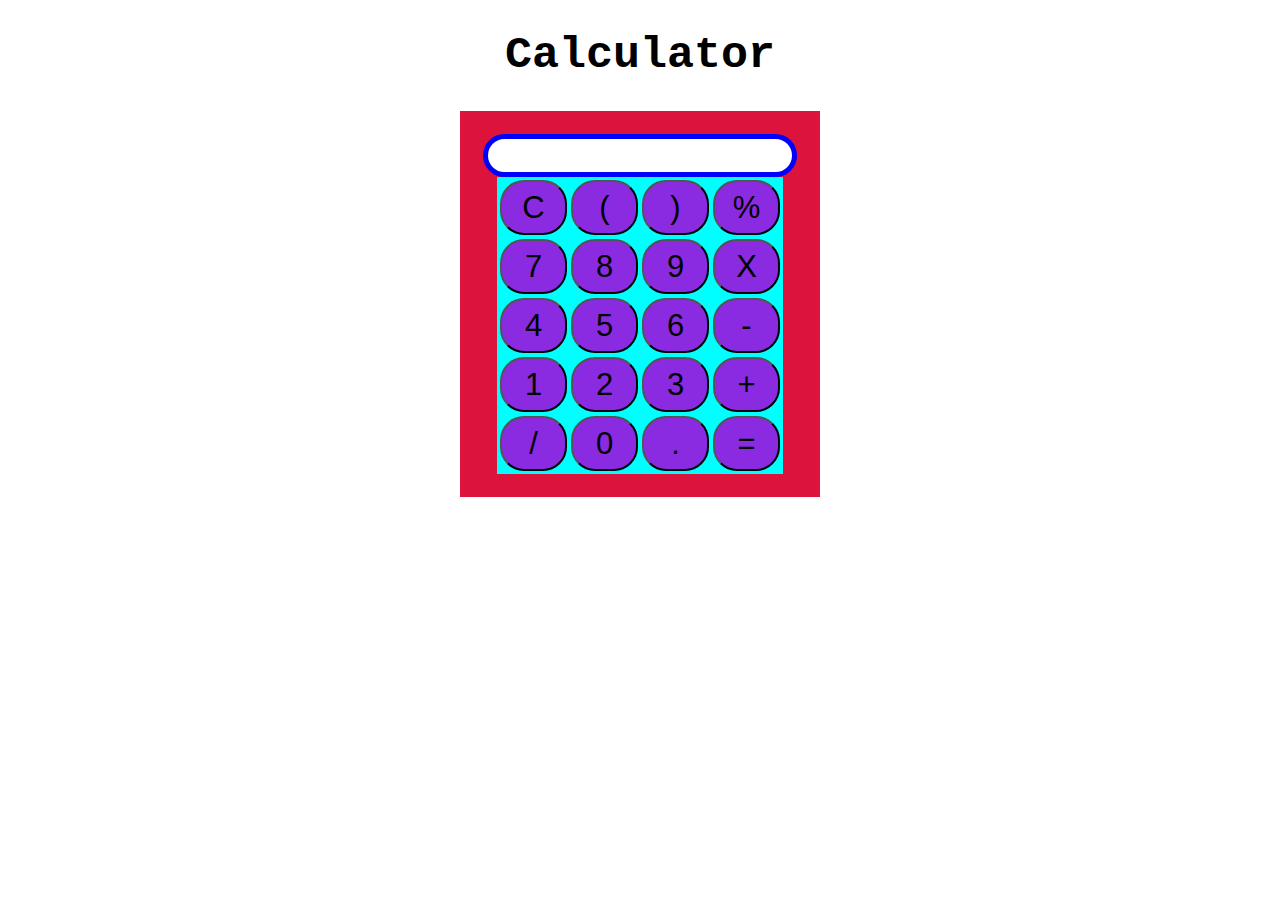
<file: devnest-web/calculator/index.html>
<!DOCTYPE html>
<html lang="en">

<head>
    <meta charset="UTF-8">
    <meta http-equiv="X-UA-Compatible" content="IE=edge">
    <meta name="viewport" content="width=device-width, initial-scale=1.0">
    <title>Calculator</title>
    <link rel="stylesheet" href="style.css">

</head>

<body>

    <div class="container">
        <h1>Calculator</h1>

        <div class="calculator">

            <input type="text" name="screen" id="screen">

            <table>
                <tr>
                    <td><button>C</button></td>
                    <td><button>(</button></td>
                    <td><button>)</button></td>
                    <td><button>%</button></td>

                </tr>

                <tr>
                    <td><button>7</button></td>
                    <td><button>8</button></td>
                    <td><button>9</button></td>
                    <td><button>X</button></td>
                </tr>

                <tr>
                    <td><button>4</button></td>
                    <td><button>5</button></td>
                    <td><button>6</button></td>
                    <td><button>-</button></td>
                </tr>

                <tr>
                    <td><button>1</button></td>
                    <td><button>2</button></td>
                    <td><button>3</button></td>
                    <td><button>+</button></td>
                </tr>

                <tr>
                    <td><button>/</button></td>
                    <td><button>0</button></td>
                    <td><button>.</button></td>
                    <td><button>=</button></td>
                </tr>

            </table>
        </div>
    </div>

</body>
<script src="jss.js"></script>

</html>
</file>
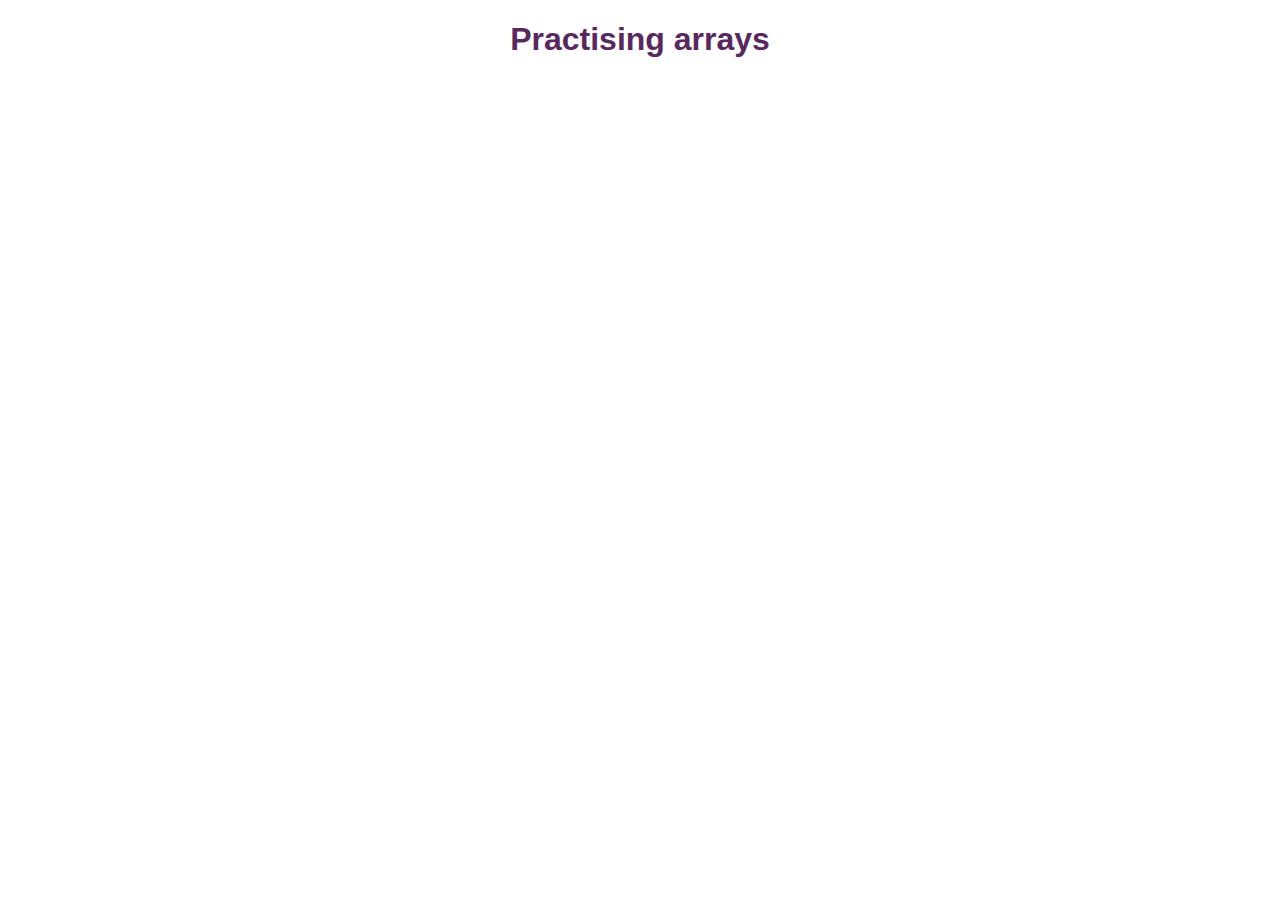
<file: devnest-web/Day 6/index.html>
<!DOCTYPE html>
<html lang="en">

<head>
    <meta charset="UTF-8">
    <meta http-equiv="X-UA-Compatible" content="IE=edge">
    <meta name="viewport" content="width=device-width, initial-scale=1.0">
    <title>Tha6 JS array practice</title>
</head>
<style>
    h1 {
        font-family: 'Franklin Gothic Medium', 'Arial Narrow', Arial, sans-serif;
        color: #57295e;
        text-align: center;
    }
</style>

<body>
    <h1>Practising arrays</h1>
</body>

<script src="javascript.js"></script>

</html>
</file>
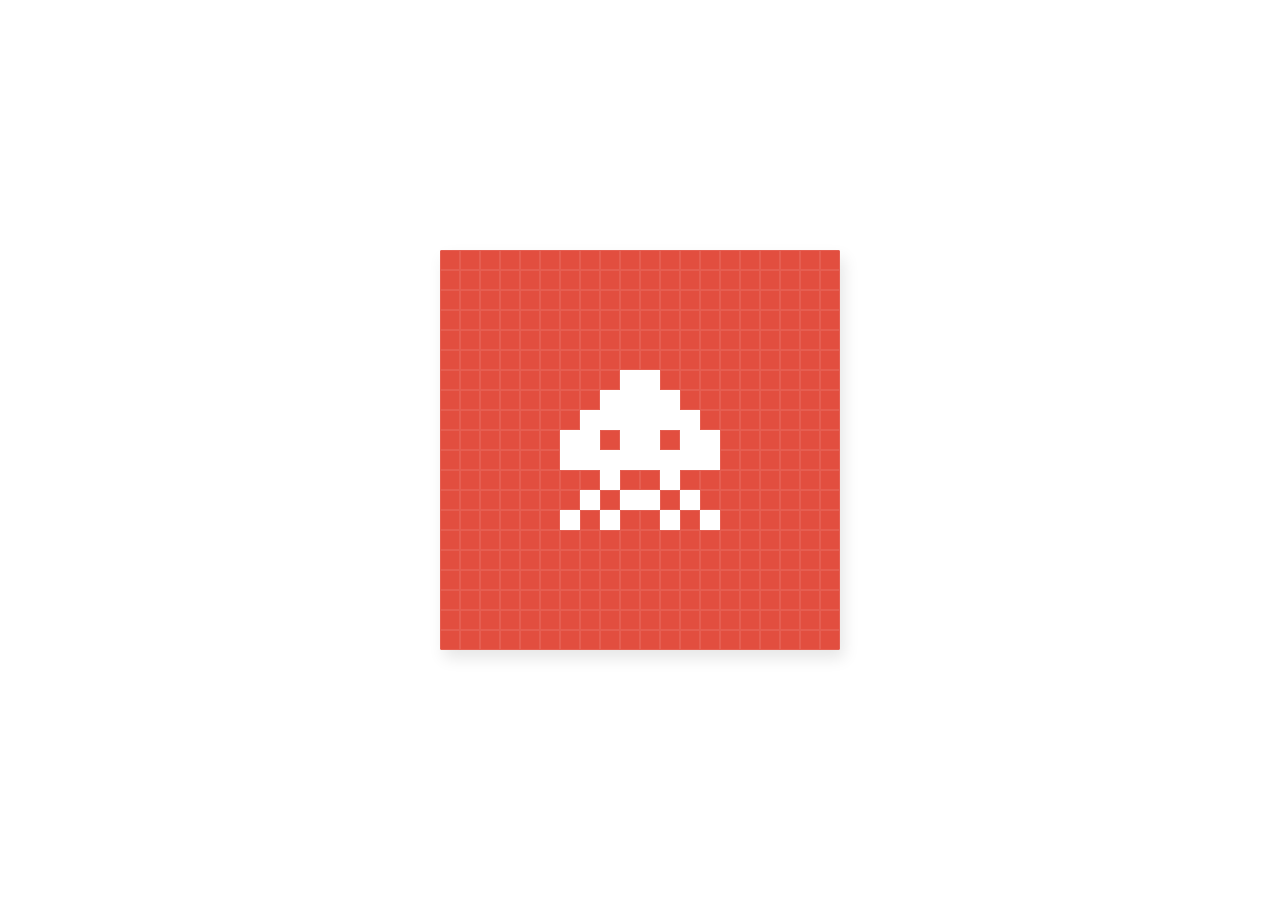
<file: devnest-web/Day 8/index.html>
<!DOCTYPE html>
<html lang="en">
<head>
  <meta charset="UTF-8">
  <meta http-equiv="X-UA-Compatible" content="IE=edge">
  <meta name="viewport" content="width=device-width, initial-scale=1.0">
  <title>THA-08</title>
  <link rel="stylesheet" href="style.css">
</head>
<body>
  <div class="frame">
    <div class="center">
      <input type="checkbox" id="px-1-1">
      <input type="checkbox" id="px-1-2">
      <input type="checkbox" id="px-1-3">
      <input type="checkbox" id="px-1-4">
      <input type="checkbox" id="px-1-5">
      <input type="checkbox" id="px-1-6">
      <input type="checkbox" id="px-1-7">
      <input type="checkbox" id="px-1-8">
      <input type="checkbox" id="px-1-9">
      <input type="checkbox" id="px-1-10">
      <input type="checkbox" id="px-1-11">
      <input type="checkbox" id="px-1-12">
      <input type="checkbox" id="px-1-13">
      <input type="checkbox" id="px-1-14">
      <input type="checkbox" id="px-1-15">
      <input type="checkbox" id="px-1-16">
      <input type="checkbox" id="px-1-17">
      <input type="checkbox" id="px-1-18">
      <input type="checkbox" id="px-1-19">
      <input type="checkbox" id="px-1-20">
      <input type="checkbox" id="px-2-1">
      <input type="checkbox" id="px-2-2">
      <input type="checkbox" id="px-2-3">
      <input type="checkbox" id="px-2-4">
      <input type="checkbox" id="px-2-5">
      <input type="checkbox" id="px-2-6">
      <input type="checkbox" id="px-2-7">
      <input type="checkbox" id="px-2-8">
      <input type="checkbox" id="px-2-9">
      <input type="checkbox" id="px-2-10">
      <input type="checkbox" id="px-2-11">
      <input type="checkbox" id="px-2-12">
      <input type="checkbox" id="px-2-13">
      <input type="checkbox" id="px-2-14">
      <input type="checkbox" id="px-2-15">
      <input type="checkbox" id="px-2-16">
      <input type="checkbox" id="px-2-17">
      <input type="checkbox" id="px-2-18">
      <input type="checkbox" id="px-2-19">
      <input type="checkbox" id="px-2-20">
      <input type="checkbox" id="px-3-1">
      <input type="checkbox" id="px-3-2">
      <input type="checkbox" id="px-3-3">
      <input type="checkbox" id="px-3-4">
      <input type="checkbox" id="px-3-5">
      <input type="checkbox" id="px-3-6">
      <input type="checkbox" id="px-3-7">
      <input type="checkbox" id="px-3-8">
      <input type="checkbox" id="px-3-9">
      <input type="checkbox" id="px-3-10">
      <input type="checkbox" id="px-3-11">
      <input type="checkbox" id="px-3-12">
      <input type="checkbox" id="px-3-13">
      <input type="checkbox" id="px-3-14">
      <input type="checkbox" id="px-3-15">
      <input type="checkbox" id="px-3-16">
      <input type="checkbox" id="px-3-17">
      <input type="checkbox" id="px-3-18">
      <input type="checkbox" id="px-3-19">
      <input type="checkbox" id="px-3-20">
      <input type="checkbox" id="px-4-1">
      <input type="checkbox" id="px-4-2">
      <input type="checkbox" id="px-4-3">
      <input type="checkbox" id="px-4-4">
      <input type="checkbox" id="px-4-5">
      <input type="checkbox" id="px-4-6">
      <input type="checkbox" id="px-4-7">
      <input type="checkbox" id="px-4-8">
      <input type="checkbox" id="px-4-9">
      <input type="checkbox" id="px-4-10">
      <input type="checkbox" id="px-4-11">
      <input type="checkbox" id="px-4-12">
      <input type="checkbox" id="px-4-13">
      <input type="checkbox" id="px-4-14">
      <input type="checkbox" id="px-4-15">
      <input type="checkbox" id="px-4-16">
      <input type="checkbox" id="px-4-17">
      <input type="checkbox" id="px-4-18">
      <input type="checkbox" id="px-4-19">
      <input type="checkbox" id="px-4-20"> 
      <input type="checkbox" id="px-5-1"> 
      <input type="checkbox" id="px-5-2">
      <input type="checkbox" id="px-5-3">
      <input type="checkbox" id="px-5-4">
      <input type="checkbox" id="px-5-5">
      <input type="checkbox" id="px-5-6">
      <input type="checkbox" id="px-5-7">
      <input type="checkbox" id="px-5-8">
      <input type="checkbox" id="px-5-9">
      <input type="checkbox" id="px-5-10">
      <input type="checkbox" id="px-5-11">
      <input type="checkbox" id="px-5-12">
      <input type="checkbox" id="px-5-13">
      <input type="checkbox" id="px-5-14">
      <input type="checkbox" id="px-5-15">
      <input type="checkbox" id="px-5-16">
      <input type="checkbox" id="px-5-17">
      <input type="checkbox" id="px-5-18">
      <input type="checkbox" id="px-5-19">
      <input type="checkbox" id="px-5-20">
      <input type="checkbox" id="px-6-1">
      <input type="checkbox" id="px-6-2">
      <input type="checkbox" id="px-6-3">
      <input type="checkbox" id="px-6-4">
      <input type="checkbox" id="px-6-5">
      <input type="checkbox" id="px-6-6">
      <input type="checkbox" id="px-6-7">
      <input type="checkbox" id="px-6-8">
      <input type="checkbox" id="px-6-9">
      <input type="checkbox" id="px-6-10">
      <input type="checkbox" id="px-6-11">
      <input type="checkbox" id="px-6-12">
      <input type="checkbox" id="px-6-13">
      <input type="checkbox" id="px-6-14">
      <input type="checkbox" id="px-6-15">
      <input type="checkbox" id="px-6-16">
      <input type="checkbox" id="px-6-17">
      <input type="checkbox" id="px-6-18">
      <input type="checkbox" id="px-6-19">
      <input type="checkbox" id="px-6-20"> 
      <input type="checkbox" id="px-7-1"> 
      <input type="checkbox" id="px-7-2">
      <input type="checkbox" id="px-7-3">
      <input type="checkbox" id="px-7-4">
      <input type="checkbox" id="px-7-5">
      <input type="checkbox" id="px-7-6">
      <input type="checkbox" id="px-7-7">
      <input type="checkbox" id="px-7-8">
      <input type="checkbox" id="px-7-9">
      <input type="checkbox" id="px-7-10" checked>
      <input type="checkbox" id="px-7-11" checked>
      <input type="checkbox" id="px-7-12">
      <input type="checkbox" id="px-7-13">
      <input type="checkbox" id="px-7-14">
      <input type="checkbox" id="px-7-15">
      <input type="checkbox" id="px-7-16">
      <input type="checkbox" id="px-7-17">
      <input type="checkbox" id="px-7-18">
      <input type="checkbox" id="px-7-19">
      <input type="checkbox" id="px-7-20"> 
      <input type="checkbox" id="px-8-1"> 
      <input type="checkbox" id="px-8-2">
      <input type="checkbox" id="px-8-3">
      <input type="checkbox" id="px-8-4">
      <input type="checkbox" id="px-8-5">
      <input type="checkbox" id="px-8-6">
      <input type="checkbox" id="px-8-7">
      <input type="checkbox" id="px-8-8">
      <input type="checkbox" id="px-8-9" checked>
      <input type="checkbox" id="px-8-10" checked>
      <input type="checkbox" id="px-8-11" checked>
      <input type="checkbox" id="px-8-12" checked>
      <input type="checkbox" id="px-8-13">
      <input type="checkbox" id="px-8-14">
      <input type="checkbox" id="px-8-15">
      <input type="checkbox" id="px-8-16">
      <input type="checkbox" id="px-8-17">
      <input type="checkbox" id="px-8-18">
      <input type="checkbox" id="px-8-19">
      <input type="checkbox" id="px-8-20"> 
      <input type="checkbox" id="px-9-1"> 
      <input type="checkbox" id="px-9-2">
      <input type="checkbox" id="px-9-3">
      <input type="checkbox" id="px-9-4">
      <input type="checkbox" id="px-9-5">
      <input type="checkbox" id="px-9-6">
      <input type="checkbox" id="px-9-7">
      <input type="checkbox" id="px-9-8" checked>
      <input type="checkbox" id="px-9-9" checked>
      <input type="checkbox" id="px-9-10" checked>
      <input type="checkbox" id="px-9-11" checked>
      <input type="checkbox" id="px-9-12" checked>
      <input type="checkbox" id="px-9-13" checked>
      <input type="checkbox" id="px-9-14">
      <input type="checkbox" id="px-9-15">
      <input type="checkbox" id="px-9-16">
      <input type="checkbox" id="px-9-17">
      <input type="checkbox" id="px-9-18">
      <input type="checkbox" id="px-9-19">
      <input type="checkbox" id="px-9-20">
      <input type="checkbox" id="px-10-1">  
      <input type="checkbox" id="px-10-2">
      <input type="checkbox" id="px-10-3">
      <input type="checkbox" id="px-10-4">
      <input type="checkbox" id="px-10-5">
      <input type="checkbox" id="px-10-6">
      <input type="checkbox" id="px-10-7" checked>
      <input type="checkbox" id="px-10-8" checked>
      <input type="checkbox" id="px-10-9">
      <input type="checkbox" id="px-10-10" checked>
      <input type="checkbox" id="px-10-11" checked>
      <input type="checkbox" id="px-10-12">
      <input type="checkbox" id="px-10-13" checked>
      <input type="checkbox" id="px-10-14" checked>
      <input type="checkbox" id="px-10-15">
      <input type="checkbox" id="px-10-16">
      <input type="checkbox" id="px-10-17">
      <input type="checkbox" id="px-10-18">
      <input type="checkbox" id="px-10-19">
      <input type="checkbox" id="px-10-20"> 
      
      <input type="checkbox" id="px-11-1">
      <input type="checkbox" id="px-11-2">
      <input type="checkbox" id="px-11-3">
      <input type="checkbox" id="px-11-4">
      <input type="checkbox" id="px-11-5">
      <input type="checkbox" id="px-11-6">
      <input type="checkbox" id="px-11-7" checked>
      <input type="checkbox" id="px-11-8" checked>
      <input type="checkbox" id="px-11-9" checked>
      <input type="checkbox" id="px-11-10" checked>
      <input type="checkbox" id="px-11-11" checked>
      <input type="checkbox" id="px-11-12" checked>
      <input type="checkbox" id="px-11-13" checked>
      <input type="checkbox" id="px-11-14" checked>
      <input type="checkbox" id="px-11-15">
      <input type="checkbox" id="px-11-16">
      <input type="checkbox" id="px-11-17">
      <input type="checkbox" id="px-11-18">
      <input type="checkbox" id="px-11-19">
      <input type="checkbox" id="px-11-20">
      <input type="checkbox" id="px-12-1">
      <input type="checkbox" id="px-12-2">
      <input type="checkbox" id="px-12-3">
      <input type="checkbox" id="px-12-4">
      <input type="checkbox" id="px-12-5">
      <input type="checkbox" id="px-12-6">
      <input type="checkbox" id="px-12-7">
      <input type="checkbox" id="px-12-8">
      <input type="checkbox" id="px-12-9" checked>
      <input type="checkbox" id="px-12-10">
      <input type="checkbox" id="px-12-11">
      <input type="checkbox" id="px-12-12" checked>
      <input type="checkbox" id="px-12-13">
      <input type="checkbox" id="px-12-14">
      <input type="checkbox" id="px-12-15">
      <input type="checkbox" id="px-12-16">
      <input type="checkbox" id="px-12-17">
      <input type="checkbox" id="px-12-18">
      <input type="checkbox" id="px-12-19">
      <input type="checkbox" id="px-12-20">
      <input type="checkbox" id="px-13-1">
      <input type="checkbox" id="px-13-2">
      <input type="checkbox" id="px-13-3">
      <input type="checkbox" id="px-13-4">
      <input type="checkbox" id="px-13-5">
      <input type="checkbox" id="px-13-6">
      <input type="checkbox" id="px-13-7">
      <input type="checkbox" id="px-13-8" checked>
      <input type="checkbox" id="px-13-9">
      <input type="checkbox" id="px-13-10" checked>
      <input type="checkbox" id="px-13-11" checked>
      <input type="checkbox" id="px-13-12">
      <input type="checkbox" id="px-13-13" checked>
      <input type="checkbox" id="px-13-14">
      <input type="checkbox" id="px-13-15">
      <input type="checkbox" id="px-13-16">
      <input type="checkbox" id="px-13-17">
      <input type="checkbox" id="px-13-18">
      <input type="checkbox" id="px-13-19">
      <input type="checkbox" id="px-13-20">
      <input type="checkbox" id="px-14-1">
      <input type="checkbox" id="px-14-2">
      <input type="checkbox" id="px-14-3">
      <input type="checkbox" id="px-14-4">
      <input type="checkbox" id="px-14-5">
      <input type="checkbox" id="px-14-6">
      <input type="checkbox" id="px-14-7" checked>
      <input type="checkbox" id="px-14-8">
      <input type="checkbox" id="px-14-9" checked>
      <input type="checkbox" id="px-14-10">
      <input type="checkbox" id="px-14-11">
      <input type="checkbox" id="px-14-12" checked>
      <input type="checkbox" id="px-14-13">
      <input type="checkbox" id="px-14-14" checked>
      <input type="checkbox" id="px-14-15">
      <input type="checkbox" id="px-14-16">
      <input type="checkbox" id="px-14-17">
      <input type="checkbox" id="px-14-18">
      <input type="checkbox" id="px-14-19">
      <input type="checkbox" id="px-14-20"> 
      <input type="checkbox" id="px-15-1"> 
      <input type="checkbox" id="px-15-2">
      <input type="checkbox" id="px-15-3">
      <input type="checkbox" id="px-15-4">
      <input type="checkbox" id="px-15-5">
      <input type="checkbox" id="px-15-6">
      <input type="checkbox" id="px-15-7">
      <input type="checkbox" id="px-15-8">
      <input type="checkbox" id="px-15-9">
      <input type="checkbox" id="px-15-10">
      <input type="checkbox" id="px-15-11">
      <input type="checkbox" id="px-15-12">
      <input type="checkbox" id="px-15-13">
      <input type="checkbox" id="px-15-14">
      <input type="checkbox" id="px-15-15">
      <input type="checkbox" id="px-15-16">
      <input type="checkbox" id="px-15-17">
      <input type="checkbox" id="px-15-18">
      <input type="checkbox" id="px-15-19">
      <input type="checkbox" id="px-15-20">
      <input type="checkbox" id="px-16-1">
      <input type="checkbox" id="px-16-2">
      <input type="checkbox" id="px-16-3">
      <input type="checkbox" id="px-16-4">
      <input type="checkbox" id="px-16-5">
      <input type="checkbox" id="px-16-6">
      <input type="checkbox" id="px-16-7">
      <input type="checkbox" id="px-16-8">
      <input type="checkbox" id="px-16-9">
      <input type="checkbox" id="px-16-10">
      <input type="checkbox" id="px-16-11">
      <input type="checkbox" id="px-16-12">
      <input type="checkbox" id="px-16-13">
      <input type="checkbox" id="px-16-14">
      <input type="checkbox" id="px-16-15">
      <input type="checkbox" id="px-16-16">
      <input type="checkbox" id="px-16-17">
      <input type="checkbox" id="px-16-18">
      <input type="checkbox" id="px-16-19">
      <input type="checkbox" id="px-16-20"> 
      <input type="checkbox" id="px-17-1"> 
      <input type="checkbox" id="px-17-2">
      <input type="checkbox" id="px-17-3">
      <input type="checkbox" id="px-17-4">
      <input type="checkbox" id="px-17-5">
      <input type="checkbox" id="px-17-6">
      <input type="checkbox" id="px-17-7">
      <input type="checkbox" id="px-17-8">
      <input type="checkbox" id="px-17-9">
      <input type="checkbox" id="px-17-10">
      <input type="checkbox" id="px-17-11">
      <input type="checkbox" id="px-17-12">
      <input type="checkbox" id="px-17-13">
      <input type="checkbox" id="px-17-14">
      <input type="checkbox" id="px-17-15">
      <input type="checkbox" id="px-17-16">
      <input type="checkbox" id="px-17-17">
      <input type="checkbox" id="px-17-18">
      <input type="checkbox" id="px-17-19">
      <input type="checkbox" id="px-17-20"> 
      <input type="checkbox" id="px-18-1"> 
      <input type="checkbox" id="px-18-2">
      <input type="checkbox" id="px-18-3">
      <input type="checkbox" id="px-18-4">
      <input type="checkbox" id="px-18-5">
      <input type="checkbox" id="px-18-6">
      <input type="checkbox" id="px-18-7">
      <input type="checkbox" id="px-18-8">
      <input type="checkbox" id="px-18-9">
      <input type="checkbox" id="px-18-10">
      <input type="checkbox" id="px-18-11">
      <input type="checkbox" id="px-18-12">
      <input type="checkbox" id="px-18-13">
      <input type="checkbox" id="px-18-14">
      <input type="checkbox" id="px-18-15">
      <input type="checkbox" id="px-18-16">
      <input type="checkbox" id="px-18-17">
      <input type="checkbox" id="px-18-18">
      <input type="checkbox" id="px-18-19">
      <input type="checkbox" id="px-18-20"> 
      <input type="checkbox" id="px-19-1"> 
      <input type="checkbox" id="px-19-2">
      <input type="checkbox" id="px-19-3">
      <input type="checkbox" id="px-19-4">
      <input type="checkbox" id="px-19-5">
      <input type="checkbox" id="px-19-6">
      <input type="checkbox" id="px-19-7">
      <input type="checkbox" id="px-19-8">
      <input type="checkbox" id="px-19-9">
      <input type="checkbox" id="px-19-10">
      <input type="checkbox" id="px-19-11">
      <input type="checkbox" id="px-19-12">
      <input type="checkbox" id="px-19-13">
      <input type="checkbox" id="px-19-14">
      <input type="checkbox" id="px-19-15">
      <input type="checkbox" id="px-19-16">
      <input type="checkbox" id="px-19-17">
      <input type="checkbox" id="px-19-18">
      <input type="checkbox" id="px-19-19">
      <input type="checkbox" id="px-19-20">
      <input type="checkbox" id="px-20-1">  
      <input type="checkbox" id="px-20-2">
      <input type="checkbox" id="px-20-3">
      <input type="checkbox" id="px-20-4">
      <input type="checkbox" id="px-20-5">
      <input type="checkbox" id="px-20-6">
      <input type="checkbox" id="px-20-7">
      <input type="checkbox" id="px-20-8">
      <input type="checkbox" id="px-20-9">
      <input type="checkbox" id="px-20-10">
      <input type="checkbox" id="px-20-11">
      <input type="checkbox" id="px-20-12">
      <input type="checkbox" id="px-20-13">
      <input type="checkbox" id="px-20-14">
      <input type="checkbox" id="px-20-15">
      <input type="checkbox" id="px-20-16">
      <input type="checkbox" id="px-20-17">
      <input type="checkbox" id="px-20-18">
      <input type="checkbox" id="px-20-19">
      <input type="checkbox" id="px-20-20">  
      <label for="px-1-1" class="px-1-1"></label>
      <label for="px-1-2" class="px-1-2"></label>
      <label for="px-1-3" class="px-1-3"></label>
      <label for="px-1-4" class="px-1-4"></label>
      <label for="px-1-5" class="px-1-5"></label>
      <label for="px-1-6" class="px-1-6"></label>
      <label for="px-1-7" class="px-1-7"></label>
      <label for="px-1-8" class="px-1-8"></label>
      <label for="px-1-9" class="px-1-9"></label>
      <label for="px-1-10" class="px-1-10"></label>
      <label for="px-1-11" class="px-1-11"></label>
      <label for="px-1-12" class="px-1-12"></label>
      <label for="px-1-13" class="px-1-13"></label>
      <label for="px-1-14" class="px-1-14"></label>
      <label for="px-1-15" class="px-1-15"></label>
      <label for="px-1-16" class="px-1-16"></label>
      <label for="px-1-17" class="px-1-17"></label>
      <label for="px-1-18" class="px-1-18"></label>
      <label for="px-1-19" class="px-1-19"></label>
      <label for="px-1-20" class="px-1-20"></label>
      <label for="px-2-1" class="px-2-1"></label>
      <label for="px-2-2" class="px-2-2"></label>
      <label for="px-2-3" class="px-2-3"></label>
      <label for="px-2-4" class="px-2-4"></label>
      <label for="px-2-5" class="px-2-5"></label>
      <label for="px-2-6" class="px-2-6"></label>
      <label for="px-2-7" class="px-2-7"></label>
      <label for="px-2-8" class="px-2-8"></label>
      <label for="px-2-9" class="px-2-9"></label>
      <label for="px-2-10" class="px-2-10"></label>
      <label for="px-2-11" class="px-2-11"></label>
      <label for="px-2-12" class="px-2-12"></label>
      <label for="px-2-13" class="px-2-13"></label>
      <label for="px-2-14" class="px-2-14"></label>
      <label for="px-2-15" class="px-2-15"></label>
      <label for="px-2-16" class="px-2-16"></label>
      <label for="px-2-17" class="px-2-17"></label>
      <label for="px-2-18" class="px-2-18"></label>
      <label for="px-2-19" class="px-2-19"></label>
      <label for="px-2-20" class="px-2-20"></label>
      <label for="px-3-1" class="px-3-1"></label>
      <label for="px-3-2" class="px-3-2"></label>
      <label for="px-3-3" class="px-3-3"></label>
      <label for="px-3-4" class="px-3-4"></label>
      <label for="px-3-5" class="px-3-5"></label>
      <label for="px-3-6" class="px-3-6"></label>
      <label for="px-3-7" class="px-3-7"></label>
      <label for="px-3-8" class="px-3-8"></label>
      <label for="px-3-9" class="px-3-9"></label>
      <label for="px-3-10" class="px-3-10"></label>
      <label for="px-3-11" class="px-3-11"></label>
      <label for="px-3-12" class="px-3-12"></label>
      <label for="px-3-13" class="px-3-13"></label>
      <label for="px-3-14" class="px-3-14"></label>
      <label for="px-3-15" class="px-3-15"></label>
      <label for="px-3-16" class="px-3-16"></label>
      <label for="px-3-17" class="px-3-17"></label>
      <label for="px-3-18" class="px-3-18"></label>
      <label for="px-3-19" class="px-3-19"></label>
      <label for="px-3-20" class="px-3-20"></label>
      <label for="px-4-1" class="px-4-1"></label>
      <label for="px-4-2" class="px-4-2"></label>
      <label for="px-4-3" class="px-4-3"></label>
      <label for="px-4-4" class="px-4-4"></label>
      <label for="px-4-5" class="px-4-5"></label>
      <label for="px-4-6" class="px-4-6"></label>
      <label for="px-4-7" class="px-4-7"></label>
      <label for="px-4-8" class="px-4-8"></label>
      <label for="px-4-9" class="px-4-9"></label>
      <label for="px-4-10" class="px-4-10"></label>
      <label for="px-4-11" class="px-4-11"></label>
      <label for="px-4-12" class="px-4-12"></label>
      <label for="px-4-13" class="px-4-13"></label>
      <label for="px-4-14" class="px-4-14"></label>
      <label for="px-4-15" class="px-4-15"></label>
      <label for="px-4-16" class="px-4-16"></label>
      <label for="px-4-17" class="px-4-17"></label>
      <label for="px-4-18" class="px-4-18"></label>
      <label for="px-4-19" class="px-4-19"></label>
      <label for="px-4-20" class="px-4-20"></label>
      <label for="px-5-1" class="px-5-1"></label>
      <label for="px-5-2" class="px-5-2"></label>
      <label for="px-5-3" class="px-5-3"></label>
      <label for="px-5-4" class="px-5-4"></label>
      <label for="px-5-5" class="px-5-5"></label>
      <label for="px-5-6" class="px-5-6"></label>
      <label for="px-5-7" class="px-5-7"></label>
      <label for="px-5-8" class="px-5-8"></label>
      <label for="px-5-9" class="px-5-9"></label>
      <label for="px-5-10" class="px-5-10"></label>
      <label for="px-5-11" class="px-5-11"></label>
      <label for="px-5-12" class="px-5-12"></label>
      <label for="px-5-13" class="px-5-13"></label>
      <label for="px-5-14" class="px-5-14"></label>
      <label for="px-5-15" class="px-5-15"></label>
      <label for="px-5-16" class="px-5-16"></label>
      <label for="px-5-17" class="px-5-17"></label>
      <label for="px-5-18" class="px-5-18"></label>
      <label for="px-5-19" class="px-5-19"></label>
      <label for="px-5-20" class="px-5-20"></label>
      <label for="px-6-1" class="px-6-1"></label>
      <label for="px-6-2" class="px-6-2"></label>
      <label for="px-6-3" class="px-6-3"></label>
      <label for="px-6-4" class="px-6-4"></label>
      <label for="px-6-5" class="px-6-5"></label>
      <label for="px-6-6" class="px-6-6"></label>
      <label for="px-6-7" class="px-6-7"></label>
      <label for="px-6-8" class="px-6-8"></label>
      <label for="px-6-9" class="px-6-9"></label>
      <label for="px-6-10" class="px-6-10"></label>
      <label for="px-6-11" class="px-6-11"></label>
      <label for="px-6-12" class="px-6-12"></label>
      <label for="px-6-13" class="px-6-13"></label>
      <label for="px-6-14" class="px-6-14"></label>
      <label for="px-6-15" class="px-6-15"></label>
      <label for="px-6-16" class="px-6-16"></label>
      <label for="px-6-17" class="px-6-17"></label>
      <label for="px-6-18" class="px-6-18"></label>
      <label for="px-6-19" class="px-6-19"></label>
      <label for="px-6-20" class="px-6-20"></label>
      <label for="px-7-1" class="px-7-1"></label>
      <label for="px-7-2" class="px-7-2"></label>
      <label for="px-7-3" class="px-7-3"></label>
      <label for="px-7-4" class="px-7-4"></label>
      <label for="px-7-5" class="px-7-5"></label>
      <label for="px-7-6" class="px-7-6"></label>
      <label for="px-7-7" class="px-7-7"></label>
      <label for="px-7-8" class="px-7-8"></label>
      <label for="px-7-9" class="px-7-9"></label>
      <label for="px-7-10" class="px-7-10"></label>
      <label for="px-7-11" class="px-7-11"></label>
      <label for="px-7-12" class="px-7-12"></label>
      <label for="px-7-13" class="px-7-13"></label>
      <label for="px-7-14" class="px-7-14"></label>
      <label for="px-7-15" class="px-7-15"></label>
      <label for="px-7-16" class="px-7-16"></label>
      <label for="px-7-17" class="px-7-17"></label>
      <label for="px-7-18" class="px-7-18"></label>
      <label for="px-7-19" class="px-7-19"></label>
      <label for="px-7-20" class="px-7-20"></label>
      <label for="px-8-1" class="px-8-1"></label>
      <label for="px-8-2" class="px-8-2"></label>
      <label for="px-8-3" class="px-8-3"></label>
      <label for="px-8-4" class="px-8-4"></label>
      <label for="px-8-5" class="px-8-5"></label>
      <label for="px-8-6" class="px-8-6"></label>
      <label for="px-8-7" class="px-8-7"></label>
      <label for="px-8-8" class="px-8-8"></label>
      <label for="px-8-9" class="px-8-9"></label>
      <label for="px-8-10" class="px-8-10"></label>
      <label for="px-8-11" class="px-8-11"></label>
      <label for="px-8-12" class="px-8-12"></label>
      <label for="px-8-13" class="px-8-13"></label>
      <label for="px-8-14" class="px-8-14"></label>
      <label for="px-8-15" class="px-8-15"></label>
      <label for="px-8-16" class="px-8-16"></label>
      <label for="px-8-17" class="px-8-17"></label>
      <label for="px-8-18" class="px-8-18"></label>
      <label for="px-8-19" class="px-8-19"></label>
      <label for="px-8-20" class="px-8-20"></label>
      <label for="px-9-1" class="px-9-1"></label>
      <label for="px-9-2" class="px-9-2"></label>
      <label for="px-9-3" class="px-9-3"></label>
      <label for="px-9-4" class="px-9-4"></label>
      <label for="px-9-5" class="px-9-5"></label>
      <label for="px-9-6" class="px-9-6"></label>
      <label for="px-9-7" class="px-9-7"></label>
      <label for="px-9-8" class="px-9-8"></label>
      <label for="px-9-9" class="px-9-9"></label>
      <label for="px-9-10" class="px-9-10"></label>
      <label for="px-9-11" class="px-9-11"></label>
      <label for="px-9-12" class="px-9-12"></label>
      <label for="px-9-13" class="px-9-13"></label>
      <label for="px-9-14" class="px-9-14"></label>
      <label for="px-9-15" class="px-9-15"></label>
      <label for="px-9-16" class="px-9-16"></label>
      <label for="px-9-17" class="px-9-17"></label>
      <label for="px-9-18" class="px-9-18"></label>
      <label for="px-9-19" class="px-9-19"></label>
      <label for="px-9-20" class="px-9-20"></label>
      <label for="px-10-1" class="px-10-1"></label>
      <label for="px-10-2" class="px-10-2"></label>
      <label for="px-10-3" class="px-10-3"></label>
      <label for="px-10-4" class="px-10-4"></label>
      <label for="px-10-5" class="px-10-5"></label>
      <label for="px-10-6" class="px-10-6"></label>
      <label for="px-10-7" class="px-10-7"></label>
      <label for="px-10-8" class="px-10-8"></label>
      <label for="px-10-9" class="px-10-9"></label>
      <label for="px-10-10" class="px-10-10"></label>
      <label for="px-10-11" class="px-10-11"></label>
      <label for="px-10-12" class="px-10-12"></label>
      <label for="px-10-13" class="px-10-13"></label>
      <label for="px-10-14" class="px-10-14"></label>
      <label for="px-10-15" class="px-10-15"></label>
      <label for="px-10-16" class="px-10-16"></label>
      <label for="px-10-17" class="px-10-17"></label>
      <label for="px-10-18" class="px-10-18"></label>
      <label for="px-10-19" class="px-10-19"></label>
      <label for="px-10-20" class="px-10-20"></label>
      <label for="px-11-1" class="px-11-1"></label>
      <label for="px-11-2" class="px-11-2"></label>
      <label for="px-11-3" class="px-11-3"></label>
      <label for="px-11-4" class="px-11-4"></label>
      <label for="px-11-5" class="px-11-5"></label>
      <label for="px-11-6" class="px-11-6"></label>
      <label for="px-11-7" class="px-11-7"></label>
      <label for="px-11-8" class="px-11-8"></label>
      <label for="px-11-9" class="px-11-9"></label>
      <label for="px-11-10" class="px-11-10"></label>
      <label for="px-11-11" class="px-11-11"></label>
      <label for="px-11-12" class="px-11-12"></label>
      <label for="px-11-13" class="px-11-13"></label>
      <label for="px-11-14" class="px-11-14"></label>
      <label for="px-11-15" class="px-11-15"></label>
      <label for="px-11-16" class="px-11-16"></label>
      <label for="px-11-17" class="px-11-17"></label>
      <label for="px-11-18" class="px-11-18"></label>
      <label for="px-11-19" class="px-11-19"></label>
      <label for="px-11-20" class="px-11-20"></label>
      <label for="px-12-1" class="px-12-1"></label>
      <label for="px-12-2" class="px-12-2"></label>
      <label for="px-12-3" class="px-12-3"></label>
      <label for="px-12-4" class="px-12-4"></label>
      <label for="px-12-5" class="px-12-5"></label>
      <label for="px-12-6" class="px-12-6"></label>
      <label for="px-12-7" class="px-12-7"></label>
      <label for="px-12-8" class="px-12-8"></label>
      <label for="px-12-9" class="px-12-9"></label>
      <label for="px-12-10" class="px-12-10"></label>
      <label for="px-12-11" class="px-12-11"></label>
      <label for="px-12-12" class="px-12-12"></label>
      <label for="px-12-13" class="px-12-13"></label>
      <label for="px-12-14" class="px-12-14"></label>
      <label for="px-12-15" class="px-12-15"></label>
      <label for="px-12-16" class="px-12-16"></label>
      <label for="px-12-17" class="px-12-17"></label>
      <label for="px-12-18" class="px-12-18"></label>
      <label for="px-12-19" class="px-12-19"></label>
      <label for="px-12-20" class="px-12-20"></label>
      <label for="px-13-1" class="px-13-1"></label>
      <label for="px-13-2" class="px-13-2"></label>
      <label for="px-13-3" class="px-13-3"></label>
      <label for="px-13-4" class="px-13-4"></label>
      <label for="px-13-5" class="px-13-5"></label>
      <label for="px-13-6" class="px-13-6"></label>
      <label for="px-13-7" class="px-13-7"></label>
      <label for="px-13-8" class="px-13-8"></label>
      <label for="px-13-9" class="px-13-9"></label>
      <label for="px-13-10" class="px-13-10"></label>
      <label for="px-13-11" class="px-13-11"></label>
      <label for="px-13-12" class="px-13-12"></label>
      <label for="px-13-13" class="px-13-13"></label>
      <label for="px-13-14" class="px-13-14"></label>
      <label for="px-13-15" class="px-13-15"></label>
      <label for="px-13-16" class="px-13-16"></label>
      <label for="px-13-17" class="px-13-17"></label>
      <label for="px-13-18" class="px-13-18"></label>
      <label for="px-13-19" class="px-13-19"></label>
      <label for="px-13-20" class="px-13-20"></label>
      <label for="px-14-1" class="px-14-1"></label>
      <label for="px-14-2" class="px-14-2"></label>
      <label for="px-14-3" class="px-14-3"></label>
      <label for="px-14-4" class="px-14-4"></label>
      <label for="px-14-5" class="px-14-5"></label>
      <label for="px-14-6" class="px-14-6"></label>
      <label for="px-14-7" class="px-14-7"></label>
      <label for="px-14-8" class="px-14-8"></label>
      <label for="px-14-9" class="px-14-9"></label>
      <label for="px-14-10" class="px-14-10"></label>
      <label for="px-14-11" class="px-14-11"></label>
      <label for="px-14-12" class="px-14-12"></label>
      <label for="px-14-13" class="px-14-13"></label>
      <label for="px-14-14" class="px-14-14"></label>
      <label for="px-14-15" class="px-14-15"></label>
      <label for="px-14-16" class="px-14-16"></label>
      <label for="px-14-17" class="px-14-17"></label>
      <label for="px-14-18" class="px-14-18"></label>
      <label for="px-14-19" class="px-14-19"></label>
      <label for="px-14-20" class="px-14-20"></label>
      <label for="px-15-1" class="px-15-1"></label>
      <label for="px-15-2" class="px-15-2"></label>
      <label for="px-15-3" class="px-15-3"></label>
      <label for="px-15-4" class="px-15-4"></label>
      <label for="px-15-5" class="px-15-5"></label>
      <label for="px-15-6" class="px-15-6"></label>
      <label for="px-15-7" class="px-15-7"></label>
      <label for="px-15-8" class="px-15-8"></label>
      <label for="px-15-9" class="px-15-9"></label>
      <label for="px-15-10" class="px-15-10"></label>
      <label for="px-15-11" class="px-15-11"></label>
      <label for="px-15-12" class="px-15-12"></label>
      <label for="px-15-13" class="px-15-13"></label>
      <label for="px-15-14" class="px-15-14"></label>
      <label for="px-15-15" class="px-15-15"></label>
      <label for="px-15-16" class="px-15-16"></label>
      <label for="px-15-17" class="px-15-17"></label>
      <label for="px-15-18" class="px-15-18"></label>
      <label for="px-15-19" class="px-15-19"></label>
      <label for="px-15-20" class="px-15-20"></label>
      <label for="px-16-1" class="px-16-1"></label>
      <label for="px-16-2" class="px-16-2"></label>
      <label for="px-16-3" class="px-16-3"></label>
      <label for="px-16-4" class="px-16-4"></label>
      <label for="px-16-5" class="px-16-5"></label>
      <label for="px-16-6" class="px-16-6"></label>
      <label for="px-16-7" class="px-16-7"></label>
      <label for="px-16-8" class="px-16-8"></label>
      <label for="px-16-9" class="px-16-9"></label>
      <label for="px-16-10" class="px-16-10"></label>
      <label for="px-16-11" class="px-16-11"></label>
      <label for="px-16-12" class="px-16-12"></label>
      <label for="px-16-13" class="px-16-13"></label>
      <label for="px-16-14" class="px-16-14"></label>
      <label for="px-16-15" class="px-16-15"></label>
      <label for="px-16-16" class="px-16-16"></label>
      <label for="px-16-17" class="px-16-17"></label>
      <label for="px-16-18" class="px-16-18"></label>
      <label for="px-16-19" class="px-16-19"></label>
      <label for="px-16-20" class="px-16-20"></label>
      <label for="px-17-1" class="px-17-1"></label>
      <label for="px-17-2" class="px-17-2"></label>
      <label for="px-17-3" class="px-17-3"></label>
      <label for="px-17-4" class="px-17-4"></label>
      <label for="px-17-5" class="px-17-5"></label>
      <label for="px-17-6" class="px-17-6"></label>
      <label for="px-17-7" class="px-17-7"></label>
      <label for="px-17-8" class="px-17-8"></label>
      <label for="px-17-9" class="px-17-9"></label>
      <label for="px-17-10" class="px-17-10"></label>
      <label for="px-17-11" class="px-17-11"></label>
      <label for="px-17-12" class="px-17-12"></label>
      <label for="px-17-13" class="px-17-13"></label>
      <label for="px-17-14" class="px-17-14"></label>
      <label for="px-17-15" class="px-17-15"></label>
      <label for="px-17-16" class="px-17-16"></label>
      <label for="px-17-17" class="px-17-17"></label>
      <label for="px-17-18" class="px-17-18"></label>
      <label for="px-17-19" class="px-17-19"></label>
      <label for="px-17-20" class="px-17-20"></label>
      <label for="px-18-1" class="px-18-1"></label>
      <label for="px-18-2" class="px-18-2"></label>
      <label for="px-18-3" class="px-18-3"></label>
      <label for="px-18-4" class="px-18-4"></label>
      <label for="px-18-5" class="px-18-5"></label>
      <label for="px-18-6" class="px-18-6"></label>
      <label for="px-18-7" class="px-18-7"></label>
      <label for="px-18-8" class="px-18-8"></label>
      <label for="px-18-9" class="px-18-9"></label>
      <label for="px-18-10" class="px-18-10"></label>
      <label for="px-18-11" class="px-18-11"></label>
      <label for="px-18-12" class="px-18-12"></label>
      <label for="px-18-13" class="px-18-13"></label>
      <label for="px-18-14" class="px-18-14"></label>
      <label for="px-18-15" class="px-18-15"></label>
      <label for="px-18-16" class="px-18-16"></label>
      <label for="px-18-17" class="px-18-17"></label>
      <label for="px-18-18" class="px-18-18"></label>
      <label for="px-18-19" class="px-18-19"></label>
      <label for="px-18-20" class="px-18-20"></label>
      <label for="px-19-1" class="px-19-1"></label>
      <label for="px-19-2" class="px-19-2"></label>
      <label for="px-19-3" class="px-19-3"></label>
      <label for="px-19-4" class="px-19-4"></label>
      <label for="px-19-5" class="px-19-5"></label>
      <label for="px-19-6" class="px-19-6"></label>
      <label for="px-19-7" class="px-19-7"></label>
      <label for="px-19-8" class="px-19-8"></label>
      <label for="px-19-9" class="px-19-9"></label>
      <label for="px-19-10" class="px-19-10"></label>
      <label for="px-19-11" class="px-19-11"></label>
      <label for="px-19-12" class="px-19-12"></label>
      <label for="px-19-13" class="px-19-13"></label>
      <label for="px-19-14" class="px-19-14"></label>
      <label for="px-19-15" class="px-19-15"></label>
      <label for="px-19-16" class="px-19-16"></label>
      <label for="px-19-17" class="px-19-17"></label>
      <label for="px-19-18" class="px-19-18"></label>
      <label for="px-19-19" class="px-19-19"></label>
      <label for="px-19-20" class="px-19-20"></label>
      <label for="px-20-1" class="px-20-1"></label>
      <label for="px-20-2" class="px-20-2"></label>
      <label for="px-20-3" class="px-20-3"></label>
      <label for="px-20-4" class="px-20-4"></label>
      <label for="px-20-5" class="px-20-5"></label>
      <label for="px-20-6" class="px-20-6"></label>
      <label for="px-20-7" class="px-20-7"></label>
      <label for="px-20-8" class="px-20-8"></label>
      <label for="px-20-9" class="px-20-9"></label>
      <label for="px-20-10" class="px-20-10"></label>
      <label for="px-20-11" class="px-20-11"></label>
      <label for="px-20-12" class="px-20-12"></label>
      <label for="px-20-13" class="px-20-13"></label>
      <label for="px-20-14" class="px-20-14"></label>
      <label for="px-20-15" class="px-20-15"></label>
      <label for="px-20-16" class="px-20-16"></label>
      <label for="px-20-17" class="px-20-17"></label>
      <label for="px-20-18" class="px-20-18"></label>
      <label for="px-20-19" class="px-20-19"></label>
      <label for="px-20-20" class="px-20-20"></label>
      
    </div>
  </div>
</body>
</html>
</file>
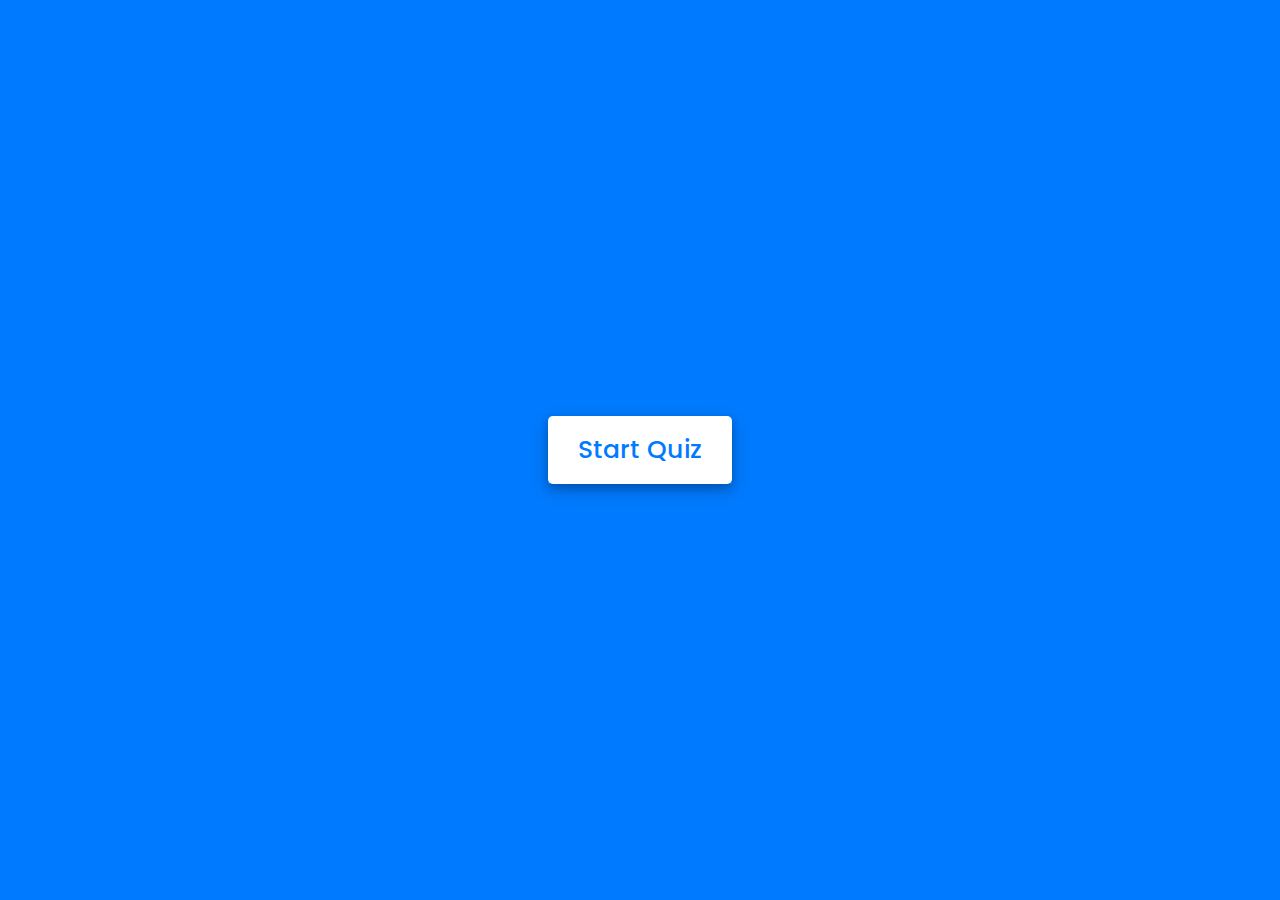
<file: devnest-web/Day11/index.html>
<!DOCTYPE html>
<!-- Created By CodingNepal - www.codingnepalweb.com -->
<!DOCTYPE html>
<html lang="en">

<head>
    <meta charset="UTF-8">
    <meta name="viewport" content="width=device-width, initial-scale=1.0">
    <title>Awesome Quiz App</title>
    <link rel="stylesheet" href="style.css">
    <!-- FontAweome CDN Link for Icons -->
    <link rel="stylesheet" href="https://cdnjs.cloudflare.com/ajax/libs/font-awesome/5.15.3/css/all.min.css" />
</head>

<body>
    <!-- start Quiz button -->
    <div class="start_btn"><button>Start Quiz</button></div>

    <!-- Info Box -->
    <div class="info_box">
        <div class="info-title"><span>Some Rules of this Quiz</span></div>
        <div class="info-list">
            <div class="info">1. You will have only <span>15 seconds</span> per each question.</div>
            <div class="info">2. Once you select your answer, it can't be undone.</div>
            <div class="info">3. You can't select any option once time goes off.</div>
            <div class="info">4. You can't exit from the Quiz while you're playing.</div>
            <div class="info">5. You'll get points on the basis of your correct answers.</div>
        </div>
        <div class="buttons">
            <button class="quit">Exit Quiz</button>
            <button class="restart">Continue</button>
        </div>
    </div>

    <!-- Quiz Box -->
    <div class="quiz_box">
        <header>
            <div class="title">Awesome Quiz Application</div>
            <div class="timer">
                <div class="time_left_txt">Time Left</div>
                <div class="timer_sec">15</div>
            </div>
            <div class="time_line"></div>
        </header>
        <section>
            <div class="que_text">
                <!-- Here I've inserted question from JavaScript -->
            </div>
            <div class="option_list">
                <!-- Here I've inserted options from JavaScript -->
            </div>
        </section>

        <!-- footer of Quiz Box -->
        <footer>
            <div class="total_que">
                <!-- Here I've inserted Question Count Number from JavaScript -->
            </div>
            <button class="next_btn">Next Que</button>
        </footer>
    </div>

    <!-- Result Box -->
    <div class="result_box">
        <div class="icon">
            <i class="fas fa-crown"></i>
        </div>
        <div class="complete_text">You've completed the Quiz!</div>
        <div class="score_text">
            <!-- Here I've inserted Score Result from JavaScript -->
        </div>
        <div class="buttons">
            <button class="restart">Replay Quiz</button>
            <button class="quit">Quit Quiz</button>
        </div>
    </div>

    <!-- Inside this JavaScript file I've inserted Questions and Options only -->
    <script src="quiz.js"></script>

    <!-- Inside this JavaScript file I've coded all Quiz Codes -->
    <script src="script.js"></script>

</body>

</html>

</html>
</file>
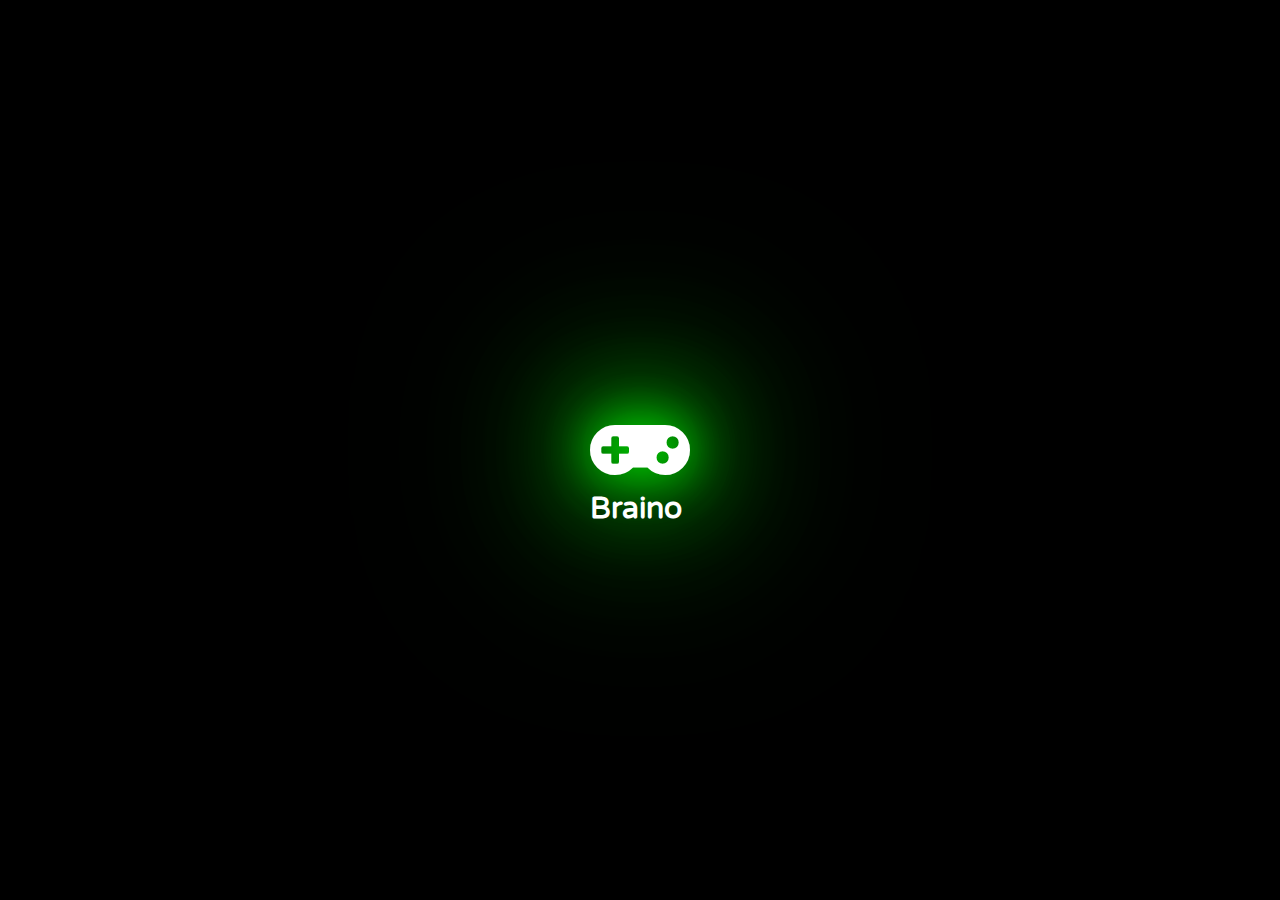
<file: devnest-web/day_10/index.html>
<!DOCTYPE html>
<html lang="en">

<head>
    <meta charset="UTF-8">
    <meta http-equiv="X-UA-Compatible" content="IE=edge">
    <meta name="viewport" content="width=device-width, initial-scale=1.0">
    <title>Braino</title>
    <link rel="stylesheet" type="text/css" href="style.css">
    <link rel="stylesheet" href="https://cdnjs.cloudflare.com/ajax/libs/font-awesome/5.15.3/css/all.min.css" />
    <link rel="preconnect" href="https://fonts.googleapis.com">
    <link rel="preconnect" href="https://fonts.gstatic.com" crossorigin>
    <link href="https://fonts.googleapis.com/css2?family=Varela+Round&display=swap" rel="stylesheet">
</head>

<body>
    <div class="box">
        <i class="fa fa-gamepad logo" aria-hidden="true "></i>
        <p class="fonty">Braino</p>
    </div>
</body>
<script src="script.js"></script>

</html>
</file>
<file: devnest-web/calculator/style.css>
.container {
    text-align: center;
    margin-top: 23px;
    /* margin: auto; */
    /* display: relative; */
}

table {
    margin: auto;
    background-color: cyan;
}

input {
    font-size: 22.99px;
    border: 5px solid blue;
    border-radius: 24px;
    height: 31px;
    width: 300px;
}

button {
    font-size: 31px;
    background-color: blueviolet;
    height: 55px;
    width: 67px;
    border-radius: 24px;
}

.calculator {
    display: inline-block;
    /* border-radius: 10px solid rgb(187, 255, 0); */
    background-color: crimson;
    padding: 23px;
    border: 117 px solid blue;
    /* display: inline block; */
}

h1 {
    font-family: 'Courier New', corer, momoscript;
    font-size: 45px;
}
</file>
<file: devnest-web/Day 8/style.css>
@import url(https://fonts.googleapis.com/css?family=Open+Sans:700,300);

*{
  margin: 0;
  padding: 0;
  box-sizing: border-box;
}
.frame{
  position: absolute;
  top: 50%;
  left: 50%;
  height: 400px;
  width: 400px;
  margin-top: -200px;
  margin-left: -200px;
  border-radius: 2px;
  box-shadow: 4px 8px 16px 0 rgba(0, 0, 0, 0.1);
  overflow: hidden;
  background: #fff;
  color: #333;
  font-family: "Open Sans", Helvetica, sans-serif;
  -webkit-font-smoothing: antialiased;
  -moz-osx-font-smoothing: grayscale;
}

.frame .center {
  position: absolute;
  top: 50%;
  left: 50%;
  width: 100%;
  height: 100%;
  display: grid;
  transform: translate(-50%, -50%);
  grid-template-columns: repeat(20, 1fr);
}
.frame .center input[type=checkbox] {
  display: none;
}

.frame .center label{
  width: 100%;
  height: 100%;
  background: #E24E3F;
  border: 1px solid #e55e51;
}

.frame .center  .px-1-1:hover{
  background: #e55e51;
}
.frame .center #px-1-1:checked ~ .px-1-1 {
  background: #fff;
  border: 1px solid #fff;
}

* .frame .center .px-1-1:hover {
  background: #e55e51;
}
* .frame .center #px-1-1:checked ~ .px-1-1 {
  background: #fff;
  border: 1px solid #fff;
}
* .frame .center .px-1-2:hover {
  background: #e55e51;
}
* .frame .center #px-1-2:checked ~ .px-1-2 {
  background: #fff;
  border: 1px solid #fff;
}
* .frame .center .px-1-3:hover {
  background: #e55e51;
}
* .frame .center #px-1-3:checked ~ .px-1-3 {
  background: #fff;
  border: 1px solid #fff;
}
* .frame .center .px-1-4:hover {
  background: #e55e51;
}
* .frame .center #px-1-4:checked ~ .px-1-4 {
  background: #fff;
  border: 1px solid #fff;
}
* .frame .center .px-1-5:hover {
  background: #e55e51;
}
* .frame .center #px-1-5:checked ~ .px-1-5 {
  background: #fff;
  border: 1px solid #fff;
}
* .frame .center .px-1-6:hover {
  background: #e55e51;
}
* .frame .center #px-1-6:checked ~ .px-1-6 {
  background: #fff;
  border: 1px solid #fff;
}
* .frame .center .px-1-7:hover {
  background: #e55e51;
}
* .frame .center #px-1-7:checked ~ .px-1-7 {
  background: #fff;
  border: 1px solid #fff;
}
* .frame .center .px-1-8:hover {
  background: #e55e51;
}
* .frame .center #px-1-8:checked ~ .px-1-8 {
  background: #fff;
  border: 1px solid #fff;
}
* .frame .center .px-1-9:hover {
  background: #e55e51;
}
* .frame .center #px-1-9:checked ~ .px-1-9 {
  background: #fff;
  border: 1px solid #fff;
}
* .frame .center .px-1-10:hover {
  background: #e55e51;
}
* .frame .center #px-1-10:checked ~ .px-1-10 {
  background: #fff;
  border: 1px solid #fff;
}
* .frame .center .px-1-11:hover {
  background: #e55e51;
}
* .frame .center #px-1-11:checked ~ .px-1-11 {
  background: #fff;
  border: 1px solid #fff;
}
* .frame .center .px-1-12:hover {
  background: #e55e51;
}
* .frame .center #px-1-12:checked ~ .px-1-12 {
  background: #fff;
  border: 1px solid #fff;
}
* .frame .center .px-1-13:hover {
  background: #e55e51;
}
* .frame .center #px-1-13:checked ~ .px-1-13 {
  background: #fff;
  border: 1px solid #fff;
}
* .frame .center .px-1-14:hover {
  background: #e55e51;
}
* .frame .center #px-1-14:checked ~ .px-1-14 {
  background: #fff;
  border: 1px solid #fff;
}
* .frame .center .px-1-15:hover {
  background: #e55e51;
}
* .frame .center #px-1-15:checked ~ .px-1-15 {
  background: #fff;
  border: 1px solid #fff;
}
* .frame .center .px-1-16:hover {
  background: #e55e51;
}
* .frame .center #px-1-16:checked ~ .px-1-16 {
  background: #fff;
  border: 1px solid #fff;
}
* .frame .center .px-1-17:hover {
  background: #e55e51;
}
* .frame .center #px-1-17:checked ~ .px-1-17 {
  background: #fff;
  border: 1px solid #fff;
}
* .frame .center .px-1-18:hover {
  background: #e55e51;
}
* .frame .center #px-1-18:checked ~ .px-1-18 {
  background: #fff;
  border: 1px solid #fff;
}
* .frame .center .px-1-19:hover {
  background: #e55e51;
}
* .frame .center #px-1-19:checked ~ .px-1-19 {
  background: #fff;
  border: 1px solid #fff;
}
* .frame .center .px-1-20:hover {
  background: #e55e51;
}
* .frame .center #px-1-20:checked ~ .px-1-20 {
  background: #fff;
  border: 1px solid #fff;
}
* .frame .center .px-2-1:hover {
  background: #e55e51;
}
* .frame .center #px-2-1:checked ~ .px-2-1 {
  background: #fff;
  border: 1px solid #fff;
}
* .frame .center .px-2-2:hover {
  background: #e55e51;
}
* .frame .center #px-2-2:checked ~ .px-2-2 {
  background: #fff;
  border: 1px solid #fff;
}
* .frame .center .px-2-3:hover {
  background: #e55e51;
}
* .frame .center #px-2-3:checked ~ .px-2-3 {
  background: #fff;
  border: 1px solid #fff;
}
* .frame .center .px-2-4:hover {
  background: #e55e51;
}
* .frame .center #px-2-4:checked ~ .px-2-4 {
  background: #fff;
  border: 1px solid #fff;
}
* .frame .center .px-2-5:hover {
  background: #e55e51;
}
* .frame .center #px-2-5:checked ~ .px-2-5 {
  background: #fff;
  border: 1px solid #fff;
}
* .frame .center .px-2-6:hover {
  background: #e55e51;
}
* .frame .center #px-2-6:checked ~ .px-2-6 {
  background: #fff;
  border: 1px solid #fff;
}
* .frame .center .px-2-7:hover {
  background: #e55e51;
}
* .frame .center #px-2-7:checked ~ .px-2-7 {
  background: #fff;
  border: 1px solid #fff;
}
* .frame .center .px-2-8:hover {
  background: #e55e51;
}
* .frame .center #px-2-8:checked ~ .px-2-8 {
  background: #fff;
  border: 1px solid #fff;
}
* .frame .center .px-2-9:hover {
  background: #e55e51;
}
* .frame .center #px-2-9:checked ~ .px-2-9 {
  background: #fff;
  border: 1px solid #fff;
}
* .frame .center .px-2-10:hover {
  background: #e55e51;
}
* .frame .center #px-2-10:checked ~ .px-2-10 {
  background: #fff;
  border: 1px solid #fff;
}
* .frame .center .px-2-11:hover {
  background: #e55e51;
}
* .frame .center #px-2-11:checked ~ .px-2-11 {
  background: #fff;
  border: 1px solid #fff;
}
* .frame .center .px-2-12:hover {
  background: #e55e51;
}
* .frame .center #px-2-12:checked ~ .px-2-12 {
  background: #fff;
  border: 1px solid #fff;
}
* .frame .center .px-2-13:hover {
  background: #e55e51;
}
* .frame .center #px-2-13:checked ~ .px-2-13 {
  background: #fff;
  border: 1px solid #fff;
}
* .frame .center .px-2-14:hover {
  background: #e55e51;
}
* .frame .center #px-2-14:checked ~ .px-2-14 {
  background: #fff;
  border: 1px solid #fff;
}
* .frame .center .px-2-15:hover {
  background: #e55e51;
}
* .frame .center #px-2-15:checked ~ .px-2-15 {
  background: #fff;
  border: 1px solid #fff;
}
* .frame .center .px-2-16:hover {
  background: #e55e51;
}
* .frame .center #px-2-16:checked ~ .px-2-16 {
  background: #fff;
  border: 1px solid #fff;
}
* .frame .center .px-2-17:hover {
  background: #e55e51;
}
* .frame .center #px-2-17:checked ~ .px-2-17 {
  background: #fff;
  border: 1px solid #fff;
}
* .frame .center .px-2-18:hover {
  background: #e55e51;
}
* .frame .center #px-2-18:checked ~ .px-2-18 {
  background: #fff;
  border: 1px solid #fff;
}
* .frame .center .px-2-19:hover {
  background: #e55e51;
}
* .frame .center #px-2-19:checked ~ .px-2-19 {
  background: #fff;
  border: 1px solid #fff;
}
* .frame .center .px-2-20:hover {
  background: #e55e51;
}
* .frame .center #px-2-20:checked ~ .px-2-20 {
  background: #fff;
  border: 1px solid #fff;
}

* .frame .center .px-3-1:hover {
  background: #e55e51;
}
* .frame .center #px-3-1:checked ~ .px-3-1 {
  background: #fff;
  border: 1px solid #fff;
}
* .frame .center .px-3-2:hover {
  background: #e55e51;
}
* .frame .center #px-3-2:checked ~ .px-3-2 {
  background: #fff;
  border: 1px solid #fff;
}
* .frame .center .px-3-3:hover {
  background: #e55e51;
}
* .frame .center #px-3-3:checked ~ .px-3-3 {
  background: #fff;
  border: 1px solid #fff;
}
* .frame .center .px-3-4:hover {
  background: #e55e51;
}
* .frame .center #px-3-4:checked ~ .px-3-4 {
  background: #fff;
  border: 1px solid #fff;
}
* .frame .center .px-3-5:hover {
  background: #e55e51;
}
* .frame .center #px-3-5:checked ~ .px-3-5 {
  background: #fff;
  border: 1px solid #fff;
}
* .frame .center .px-3-6:hover {
  background: #e55e51;
}
* .frame .center #px-3-6:checked ~ .px-3-6 {
  background: #fff;
  border: 1px solid #fff;
}
* .frame .center .px-3-7:hover {
  background: #e55e51;
}
* .frame .center #px-3-7:checked ~ .px-3-7 {
  background: #fff;
  border: 1px solid #fff;
}
* .frame .center .px-3-8:hover {
  background: #e55e51;
}
* .frame .center #px-3-8:checked ~ .px-3-8 {
  background: #fff;
  border: 1px solid #fff;
}
* .frame .center .px-3-9:hover {
  background: #e55e51;
}
* .frame .center #px-3-9:checked ~ .px-3-9 {
  background: #fff;
  border: 1px solid #fff;
}
* .frame .center .px-3-10:hover {
  background: #e55e51;
}
* .frame .center #px-3-10:checked ~ .px-3-10 {
  background: #fff;
  border: 1px solid #fff;
}
* .frame .center .px-3-11:hover {
  background: #e55e51;
}
* .frame .center #px-3-11:checked ~ .px-3-11 {
  background: #fff;
  border: 1px solid #fff;
}
* .frame .center .px-3-12:hover {
  background: #e55e51;
}
* .frame .center #px-3-12:checked ~ .px-3-12 {
  background: #fff;
  border: 1px solid #fff;
}
* .frame .center .px-3-13:hover {
  background: #e55e51;
}
* .frame .center #px-3-13:checked ~ .px-3-13 {
  background: #fff;
  border: 1px solid #fff;
}
* .frame .center .px-3-14:hover {
  background: #e55e51;
}
* .frame .center #px-3-14:checked ~ .px-3-14 {
  background: #fff;
  border: 1px solid #fff;
}
* .frame .center .px-3-15:hover {
  background: #e55e51;
}
* .frame .center #px-3-15:checked ~ .px-3-15 {
  background: #fff;
  border: 1px solid #fff;
}
* .frame .center .px-3-16:hover {
  background: #e55e51;
}
* .frame .center #px-3-16:checked ~ .px-3-16 {
  background: #fff;
  border: 1px solid #fff;
}
* .frame .center .px-3-17:hover {
  background: #e55e51;
}
* .frame .center #px-3-17:checked ~ .px-3-17 {
  background: #fff;
  border: 1px solid #fff;
}
* .frame .center .px-3-18:hover {
  background: #e55e51;
}
* .frame .center #px-3-18:checked ~ .px-3-18 {
  background: #fff;
  border: 1px solid #fff;
}
* .frame .center .px-3-19:hover {
  background: #e55e51;
}
* .frame .center #px-3-19:checked ~ .px-3-19 {
  background: #fff;
  border: 1px solid #fff;
}
* .frame .center .px-3-20:hover {
  background: #e55e51;
}
* .frame .center #px-3-20:checked ~ .px-3-20 {
  background: #fff;
  border: 1px solid #fff;
}
* .frame .center .px-4-1:hover {
  background: #e55e51;
}
* .frame .center #px-4-1:checked ~ .px-4-1 {
  background: #fff;
  border: 1px solid #fff;
}
* .frame .center .px-4-2:hover {
  background: #e55e51;
}
* .frame .center #px-4-2:checked ~ .px-4-2 {
  background: #fff;
  border: 1px solid #fff;
}
* .frame .center .px-4-3:hover {
  background: #e55e51;
}
* .frame .center #px-4-3:checked ~ .px-4-3 {
  background: #fff;
  border: 1px solid #fff;
}
* .frame .center .px-4-4:hover {
  background: #e55e51;
}
* .frame .center #px-4-4:checked ~ .px-4-4 {
  background: #fff;
  border: 1px solid #fff;
}
* .frame .center .px-4-5:hover {
  background: #e55e51;
}
* .frame .center #px-4-5:checked ~ .px-4-5 {
  background: #fff;
  border: 1px solid #fff;
}
* .frame .center .px-4-6:hover {
  background: #e55e51;
}
* .frame .center #px-4-6:checked ~ .px-4-6 {
  background: #fff;
  border: 1px solid #fff;
}
* .frame .center .px-4-7:hover {
  background: #e55e51;
}
* .frame .center #px-4-7:checked ~ .px-4-7 {
  background: #fff;
  border: 1px solid #fff;
}
* .frame .center .px-4-8:hover {
  background: #e55e51;
}
* .frame .center #px-4-8:checked ~ .px-4-8 {
  background: #fff;
  border: 1px solid #fff;
}
* .frame .center .px-4-9:hover {
  background: #e55e51;
}
* .frame .center #px-4-9:checked ~ .px-4-9 {
  background: #fff;
  border: 1px solid #fff;
}
* .frame .center .px-4-10:hover {
  background: #e55e51;
}
* .frame .center #px-4-10:checked ~ .px-4-10 {
  background: #fff;
  border: 1px solid #fff;
}
* .frame .center .px-4-11:hover {
  background: #e55e51;
}
* .frame .center #px-4-11:checked ~ .px-4-11 {
  background: #fff;
  border: 1px solid #fff;
}
* .frame .center .px-4-12:hover {
  background: #e55e51;
}
* .frame .center #px-4-12:checked ~ .px-4-12 {
  background: #fff;
  border: 1px solid #fff;
}
* .frame .center .px-4-13:hover {
  background: #e55e51;
}
* .frame .center #px-4-13:checked ~ .px-4-13 {
  background: #fff;
  border: 1px solid #fff;
}
* .frame .center .px-4-14:hover {
  background: #e55e51;
}
* .frame .center #px-4-14:checked ~ .px-4-14 {
  background: #fff;
  border: 1px solid #fff;
}
* .frame .center .px-4-15:hover {
  background: #e55e51;
}
* .frame .center #px-4-15:checked ~ .px-4-15 {
  background: #fff;
  border: 1px solid #fff;
}
* .frame .center .px-4-16:hover {
  background: #e55e51;
}
* .frame .center #px-4-16:checked ~ .px-4-16 {
  background: #fff;
  border: 1px solid #fff;
}
* .frame .center .px-4-17:hover {
  background: #e55e51;
}
* .frame .center #px-4-17:checked ~ .px-4-17 {
  background: #fff;
  border: 1px solid #fff;
}
* .frame .center .px-4-18:hover {
  background: #e55e51;
}
* .frame .center #px-4-18:checked ~ .px-4-18 {
  background: #fff;
  border: 1px solid #fff;
}
* .frame .center .px-4-19:hover {
  background: #e55e51;
}
* .frame .center #px-4-19:checked ~ .px-4-19 {
  background: #fff;
  border: 1px solid #fff;
}
* .frame .center .px-4-20:hover {
  background: #e55e51;
}
* .frame .center #px-4-20:checked ~ .px-4-20 {
  background: #fff;
  border: 1px solid #fff;
}
* .frame .center .px-5-1:hover {
  background: #e55e51;
}
* .frame .center #px-5-1:checked ~ .px-5-1 {
  background: #fff;
  border: 1px solid #fff;
}
* .frame .center .px-5-2:hover {
  background: #e55e51;
}
* .frame .center #px-5-2:checked ~ .px-5-2 {
  background: #fff;
  border: 1px solid #fff;
}
* .frame .center .px-5-3:hover {
  background: #e55e51;
}
* .frame .center #px-5-3:checked ~ .px-5-3 {
  background: #fff;
  border: 1px solid #fff;
}
* .frame .center .px-5-4:hover {
  background: #e55e51;
}
* .frame .center #px-5-4:checked ~ .px-5-4 {
  background: #fff;
  border: 1px solid #fff;
}
* .frame .center .px-5-5:hover {
  background: #e55e51;
}
* .frame .center #px-5-5:checked ~ .px-5-5 {
  background: #fff;
  border: 1px solid #fff;
}
* .frame .center .px-5-6:hover {
  background: #e55e51;
}
* .frame .center #px-5-6:checked ~ .px-5-6 {
  background: #fff;
  border: 1px solid #fff;
}
* .frame .center .px-5-7:hover {
  background: #e55e51;
}
* .frame .center #px-5-7:checked ~ .px-5-7 {
  background: #fff;
  border: 1px solid #fff;
}
* .frame .center .px-5-8:hover {
  background: #e55e51;
}
* .frame .center #px-5-8:checked ~ .px-5-8 {
  background: #fff;
  border: 1px solid #fff;
}
* .frame .center .px-5-9:hover {
  background: #e55e51;
}
* .frame .center #px-5-9:checked ~ .px-5-9 {
  background: #fff;
  border: 1px solid #fff;
}
* .frame .center .px-5-10:hover {
  background: #e55e51;
}
* .frame .center #px-5-10:checked ~ .px-5-10 {
  background: #fff;
  border: 1px solid #fff;
}
* .frame .center .px-5-11:hover {
  background: #e55e51;
}
* .frame .center #px-5-11:checked ~ .px-5-11 {
  background: #fff;
  border: 1px solid #fff;
}
* .frame .center .px-5-12:hover {
  background: #e55e51;
}
* .frame .center #px-5-12:checked ~ .px-5-12 {
  background: #fff;
  border: 1px solid #fff;
}
* .frame .center .px-5-13:hover {
  background: #e55e51;
}
* .frame .center #px-5-13:checked ~ .px-5-13 {
  background: #fff;
  border: 1px solid #fff;
}
* .frame .center .px-5-14:hover {
  background: #e55e51;
}
* .frame .center #px-5-14:checked ~ .px-5-14 {
  background: #fff;
  border: 1px solid #fff;
}
* .frame .center .px-5-15:hover {
  background: #e55e51;
}
* .frame .center #px-5-15:checked ~ .px-5-15 {
  background: #fff;
  border: 1px solid #fff;
}
* .frame .center .px-5-16:hover {
  background: #e55e51;
}
* .frame .center #px-5-16:checked ~ .px-5-16 {
  background: #fff;
  border: 1px solid #fff;
}
* .frame .center .px-5-17:hover {
  background: #e55e51;
}
* .frame .center #px-5-17:checked ~ .px-5-17 {
  background: #fff;
  border: 1px solid #fff;
}
* .frame .center .px-5-18:hover {
  background: #e55e51;
}
* .frame .center #px-5-18:checked ~ .px-5-18 {
  background: #fff;
  border: 1px solid #fff;
}
* .frame .center .px-5-19:hover {
  background: #e55e51;
}
* .frame .center #px-5-19:checked ~ .px-5-19 {
  background: #fff;
  border: 1px solid #fff;
}
* .frame .center .px-5-20:hover {
  background: #e55e51;
}
* .frame .center #px-5-20:checked ~ .px-5-20 {
  background: #fff;
  border: 1px solid #fff;
}
* .frame .center .px-6-1:hover {
  background: #e55e51;
}
* .frame .center #px-6-1:checked ~ .px-6-1 {
  background: #fff;
  border: 1px solid #fff;
}
* .frame .center .px-6-2:hover {
  background: #e55e51;
}
* .frame .center #px-6-2:checked ~ .px-6-2 {
  background: #fff;
  border: 1px solid #fff;
}
* .frame .center .px-6-3:hover {
  background: #e55e51;
}
* .frame .center #px-6-3:checked ~ .px-6-3 {
  background: #fff;
  border: 1px solid #fff;
}
* .frame .center .px-6-4:hover {
  background: #e55e51;
}
* .frame .center #px-6-4:checked ~ .px-6-4 {
  background: #fff;
  border: 1px solid #fff;
}
* .frame .center .px-6-5:hover {
  background: #e55e51;
}
* .frame .center #px-6-5:checked ~ .px-6-5 {
  background: #fff;
  border: 1px solid #fff;
}
* .frame .center .px-6-6:hover {
  background: #e55e51;
}
* .frame .center #px-6-6:checked ~ .px-6-6 {
  background: #fff;
  border: 1px solid #fff;
}
* .frame .center .px-6-7:hover {
  background: #e55e51;
}
* .frame .center #px-6-7:checked ~ .px-6-7 {
  background: #fff;
  border: 1px solid #fff;
}
* .frame .center .px-6-8:hover {
  background: #e55e51;
}
* .frame .center #px-6-8:checked ~ .px-6-8 {
  background: #fff;
  border: 1px solid #fff;
}
* .frame .center .px-6-9:hover {
  background: #e55e51;
}
* .frame .center #px-6-9:checked ~ .px-6-9 {
  background: #fff;
  border: 1px solid #fff;
}
* .frame .center .px-6-10:hover {
  background: #e55e51;
}
* .frame .center #px-6-10:checked ~ .px-6-10 {
  background: #fff;
  border: 1px solid #fff;
}
* .frame .center .px-6-11:hover {
  background: #e55e51;
}
* .frame .center #px-6-11:checked ~ .px-6-11 {
  background: #fff;
  border: 1px solid #fff;
}
* .frame .center .px-6-12:hover {
  background: #e55e51;
}
* .frame .center #px-6-12:checked ~ .px-6-12 {
  background: #fff;
  border: 1px solid #fff;
}
* .frame .center .px-6-13:hover {
  background: #e55e51;
}
* .frame .center #px-6-13:checked ~ .px-6-13 {
  background: #fff;
  border: 1px solid #fff;
}
* .frame .center .px-6-14:hover {
  background: #e55e51;
}
* .frame .center #px-6-14:checked ~ .px-6-14 {
  background: #fff;
  border: 1px solid #fff;
}
* .frame .center .px-6-15:hover {
  background: #e55e51;
}
* .frame .center #px-6-15:checked ~ .px-6-15 {
  background: #fff;
  border: 1px solid #fff;
}
* .frame .center .px-6-16:hover {
  background: #e55e51;
}
* .frame .center #px-6-16:checked ~ .px-6-16 {
  background: #fff;
  border: 1px solid #fff;
}
* .frame .center .px-6-17:hover {
  background: #e55e51;
}
* .frame .center #px-6-17:checked ~ .px-6-17 {
  background: #fff;
  border: 1px solid #fff;
}
* .frame .center .px-6-18:hover {
  background: #e55e51;
}
* .frame .center #px-6-18:checked ~ .px-6-18 {
  background: #fff;
  border: 1px solid #fff;
}
* .frame .center .px-6-19:hover {
  background: #e55e51;
}
* .frame .center #px-6-19:checked ~ .px-6-19 {
  background: #fff;
  border: 1px solid #fff;
}
* .frame .center .px-6-20:hover {
  background: #e55e51;
}
* .frame .center #px-6-20:checked ~ .px-6-20 {
  background: #fff;
  border: 1px solid #fff;
}
* .frame .center .px-7-1:hover {
  background: #e55e51;
}
* .frame .center #px-7-1:checked ~ .px-7-1 {
  background: #fff;
  border: 1px solid #fff;
}
* .frame .center .px-7-2:hover {
  background: #e55e51;
}
* .frame .center #px-7-2:checked ~ .px-7-2 {
  background: #fff;
  border: 1px solid #fff;
}
* .frame .center .px-7-3:hover {
  background: #e55e51;
}
* .frame .center #px-7-3:checked ~ .px-7-3 {
  background: #fff;
  border: 1px solid #fff;
}
* .frame .center .px-7-4:hover {
  background: #e55e51;
}
* .frame .center #px-7-4:checked ~ .px-7-4 {
  background: #fff;
  border: 1px solid #fff;
}
* .frame .center .px-7-5:hover {
  background: #e55e51;
}
* .frame .center #px-7-5:checked ~ .px-7-5 {
  background: #fff;
  border: 1px solid #fff;
}
* .frame .center .px-7-6:hover {
  background: #e55e51;
}
* .frame .center #px-7-6:checked ~ .px-7-6 {
  background: #fff;
  border: 1px solid #fff;
}
* .frame .center .px-7-7:hover {
  background: #e55e51;
}
* .frame .center #px-7-7:checked ~ .px-7-7 {
  background: #fff;
  border: 1px solid #fff;
}
* .frame .center .px-7-8:hover {
  background: #e55e51;
}
* .frame .center #px-7-8:checked ~ .px-7-8 {
  background: #fff;
  border: 1px solid #fff;
}
* .frame .center .px-7-9:hover {
  background: #e55e51;
}
* .frame .center #px-7-9:checked ~ .px-7-9 {
  background: #fff;
  border: 1px solid #fff;
}
* .frame .center .px-7-10:hover {
  background: #e55e51;
}
* .frame .center #px-7-10:checked ~ .px-7-10 {
  background: #fff;
  border: 1px solid #fff;
}
* .frame .center .px-7-11:hover {
  background: #e55e51;
}
* .frame .center #px-7-11:checked ~ .px-7-11 {
  background: #fff;
  border: 1px solid #fff;
}
* .frame .center .px-7-12:hover {
  background: #e55e51;
}
* .frame .center #px-7-12:checked ~ .px-7-12 {
  background: #fff;
  border: 1px solid #fff;
}
* .frame .center .px-7-13:hover {
  background: #e55e51;
}
* .frame .center #px-7-13:checked ~ .px-7-13 {
  background: #fff;
  border: 1px solid #fff;
}
* .frame .center .px-7-14:hover {
  background: #e55e51;
}
* .frame .center #px-7-14:checked ~ .px-7-14 {
  background: #fff;
  border: 1px solid #fff;
}
* .frame .center .px-7-15:hover {
  background: #e55e51;
}
* .frame .center #px-7-15:checked ~ .px-7-15 {
  background: #fff;
  border: 1px solid #fff;
}
* .frame .center .px-7-16:hover {
  background: #e55e51;
}
* .frame .center #px-7-16:checked ~ .px-7-16 {
  background: #fff;
  border: 1px solid #fff;
}
* .frame .center .px-7-17:hover {
  background: #e55e51;
}
* .frame .center #px-7-17:checked ~ .px-7-17 {
  background: #fff;
  border: 1px solid #fff;
}
* .frame .center .px-7-18:hover {
  background: #e55e51;
}
* .frame .center #px-7-18:checked ~ .px-7-18 {
  background: #fff;
  border: 1px solid #fff;
}
* .frame .center .px-7-19:hover {
  background: #e55e51;
}
* .frame .center #px-7-19:checked ~ .px-7-19 {
  background: #fff;
  border: 1px solid #fff;
}
* .frame .center .px-7-20:hover {
  background: #e55e51;
}
* .frame .center #px-7-20:checked ~ .px-7-20 {
  background: #fff;
  border: 1px solid #fff;
}
* .frame .center .px-8-1:hover {
  background: #e55e51;
}
* .frame .center #px-8-1:checked ~ .px-8-1 {
  background: #fff;
  border: 1px solid #fff;
}
* .frame .center .px-8-2:hover {
  background: #e55e51;
}
* .frame .center #px-8-2:checked ~ .px-8-2 {
  background: #fff;
  border: 1px solid #fff;
}
* .frame .center .px-8-3:hover {
  background: #e55e51;
}
* .frame .center #px-8-3:checked ~ .px-8-3 {
  background: #fff;
  border: 1px solid #fff;
}
* .frame .center .px-8-4:hover {
  background: #e55e51;
}
* .frame .center #px-8-4:checked ~ .px-8-4 {
  background: #fff;
  border: 1px solid #fff;
}
* .frame .center .px-8-5:hover {
  background: #e55e51;
}
* .frame .center #px-8-5:checked ~ .px-8-5 {
  background: #fff;
  border: 1px solid #fff;
}
* .frame .center .px-8-6:hover {
  background: #e55e51;
}
* .frame .center #px-8-6:checked ~ .px-8-6 {
  background: #fff;
  border: 1px solid #fff;
}
* .frame .center .px-8-7:hover {
  background: #e55e51;
}
* .frame .center #px-8-7:checked ~ .px-8-7 {
  background: #fff;
  border: 1px solid #fff;
}
* .frame .center .px-8-8:hover {
  background: #e55e51;
}
* .frame .center #px-8-8:checked ~ .px-8-8 {
  background: #fff;
  border: 1px solid #fff;
}
* .frame .center .px-8-9:hover {
  background: #e55e51;
}
* .frame .center #px-8-9:checked ~ .px-8-9 {
  background: #fff;
  border: 1px solid #fff;
}
* .frame .center .px-8-10:hover {
  background: #e55e51;
}
* .frame .center #px-8-10:checked ~ .px-8-10 {
  background: #fff;
  border: 1px solid #fff;
}
* .frame .center .px-8-11:hover {
  background: #e55e51;
}
* .frame .center #px-8-11:checked ~ .px-8-11 {
  background: #fff;
  border: 1px solid #fff;
}
* .frame .center .px-8-12:hover {
  background: #e55e51;
}
* .frame .center #px-8-12:checked ~ .px-8-12 {
  background: #fff;
  border: 1px solid #fff;
}
* .frame .center .px-8-13:hover {
  background: #e55e51;
}
* .frame .center #px-8-13:checked ~ .px-8-13 {
  background: #fff;
  border: 1px solid #fff;
}
* .frame .center .px-8-14:hover {
  background: #e55e51;
}
* .frame .center #px-8-14:checked ~ .px-8-14 {
  background: #fff;
  border: 1px solid #fff;
}
* .frame .center .px-8-15:hover {
  background: #e55e51;
}
* .frame .center #px-8-15:checked ~ .px-8-15 {
  background: #fff;
  border: 1px solid #fff;
}
* .frame .center .px-8-16:hover {
  background: #e55e51;
}
* .frame .center #px-8-16:checked ~ .px-8-16 {
  background: #fff;
  border: 1px solid #fff;
}
* .frame .center .px-8-17:hover {
  background: #e55e51;
}
* .frame .center #px-8-17:checked ~ .px-8-17 {
  background: #fff;
  border: 1px solid #fff;
}
* .frame .center .px-8-18:hover {
  background: #e55e51;
}
* .frame .center #px-8-18:checked ~ .px-8-18 {
  background: #fff;
  border: 1px solid #fff;
}
* .frame .center .px-8-19:hover {
  background: #e55e51;
}
* .frame .center #px-8-19:checked ~ .px-8-19 {
  background: #fff;
  border: 1px solid #fff;
}
* .frame .center .px-8-20:hover {
  background: #e55e51;
}
* .frame .center #px-8-20:checked ~ .px-8-20 {
  background: #fff;
  border: 1px solid #fff;
}
* .frame .center .px-9-1:hover {
  background: #e55e51;
}
* .frame .center #px-9-1:checked ~ .px-9-1 {
  background: #fff;
  border: 1px solid #fff;
}
* .frame .center .px-9-2:hover {
  background: #e55e51;
}
* .frame .center #px-9-2:checked ~ .px-9-2 {
  background: #fff;
  border: 1px solid #fff;
}
* .frame .center .px-9-3:hover {
  background: #e55e51;
}
* .frame .center #px-9-3:checked ~ .px-9-3 {
  background: #fff;
  border: 1px solid #fff;
}
* .frame .center .px-9-4:hover {
  background: #e55e51;
}
* .frame .center #px-9-4:checked ~ .px-9-4 {
  background: #fff;
  border: 1px solid #fff;
}
* .frame .center .px-9-5:hover {
  background: #e55e51;
}
* .frame .center #px-9-5:checked ~ .px-9-5 {
  background: #fff;
  border: 1px solid #fff;
}
* .frame .center .px-9-6:hover {
  background: #e55e51;
}
* .frame .center #px-9-6:checked ~ .px-9-6 {
  background: #fff;
  border: 1px solid #fff;
}
* .frame .center .px-9-7:hover {
  background: #e55e51;
}
* .frame .center #px-9-7:checked ~ .px-9-7 {
  background: #fff;
  border: 1px solid #fff;
}
* .frame .center .px-9-8:hover {
  background: #e55e51;
}
* .frame .center #px-9-8:checked ~ .px-9-8 {
  background: #fff;
  border: 1px solid #fff;
}
* .frame .center .px-9-9:hover {
  background: #e55e51;
}
* .frame .center #px-9-9:checked ~ .px-9-9 {
  background: #fff;
  border: 1px solid #fff;
}
* .frame .center .px-9-10:hover {
  background: #e55e51;
}
* .frame .center #px-9-10:checked ~ .px-9-10 {
  background: #fff;
  border: 1px solid #fff;
}
* .frame .center .px-9-11:hover {
  background: #e55e51;
}
* .frame .center #px-9-11:checked ~ .px-9-11 {
  background: #fff;
  border: 1px solid #fff;
}
* .frame .center .px-9-12:hover {
  background: #e55e51;
}
* .frame .center #px-9-12:checked ~ .px-9-12 {
  background: #fff;
  border: 1px solid #fff;
}
* .frame .center .px-9-13:hover {
  background: #e55e51;
}
* .frame .center #px-9-13:checked ~ .px-9-13 {
  background: #fff;
  border: 1px solid #fff;
}
* .frame .center .px-9-14:hover {
  background: #e55e51;
}
* .frame .center #px-9-14:checked ~ .px-9-14 {
  background: #fff;
  border: 1px solid #fff;
}
* .frame .center .px-9-15:hover {
  background: #e55e51;
}
* .frame .center #px-9-15:checked ~ .px-9-15 {
  background: #fff;
  border: 1px solid #fff;
}
* .frame .center .px-9-16:hover {
  background: #e55e51;
}
* .frame .center #px-9-16:checked ~ .px-9-16 {
  background: #fff;
  border: 1px solid #fff;
}
* .frame .center .px-9-17:hover {
  background: #e55e51;
}
* .frame .center #px-9-17:checked ~ .px-9-17 {
  background: #fff;
  border: 1px solid #fff;
}
* .frame .center .px-9-18:hover {
  background: #e55e51;
}
* .frame .center #px-9-18:checked ~ .px-9-18 {
  background: #fff;
  border: 1px solid #fff;
}
* .frame .center .px-9-19:hover {
  background: #e55e51;
}
* .frame .center #px-9-19:checked ~ .px-9-19 {
  background: #fff;
  border: 1px solid #fff;
}
* .frame .center .px-9-20:hover {
  background: #e55e51;
}
* .frame .center #px-9-20:checked ~ .px-9-20 {
  background: #fff;
  border: 1px solid #fff;
}
* .frame .center .px-10-1:hover {
  background: #e55e51;
}
* .frame .center #px-10-1:checked ~ .px-10-1 {
  background: #fff;
  border: 1px solid #fff;
}
* .frame .center .px-10-2:hover {
  background: #e55e51;
}
* .frame .center #px-10-2:checked ~ .px-10-2 {
  background: #fff;
  border: 1px solid #fff;
}
* .frame .center .px-10-3:hover {
  background: #e55e51;
}
* .frame .center #px-10-3:checked ~ .px-10-3 {
  background: #fff;
  border: 1px solid #fff;
}
* .frame .center .px-10-4:hover {
  background: #e55e51;
}
* .frame .center #px-10-4:checked ~ .px-10-4 {
  background: #fff;
  border: 1px solid #fff;
}
* .frame .center .px-10-5:hover {
  background: #e55e51;
}
* .frame .center #px-10-5:checked ~ .px-10-5 {
  background: #fff;
  border: 1px solid #fff;
}
* .frame .center .px-10-6:hover {
  background: #e55e51;
}
* .frame .center #px-10-6:checked ~ .px-10-6 {
  background: #fff;
  border: 1px solid #fff;
}
* .frame .center .px-10-7:hover {
  background: #e55e51;
}
* .frame .center #px-10-7:checked ~ .px-10-7 {
  background: #fff;
  border: 1px solid #fff;
}
* .frame .center .px-10-8:hover {
  background: #e55e51;
}
* .frame .center #px-10-8:checked ~ .px-10-8 {
  background: #fff;
  border: 1px solid #fff;
}
* .frame .center .px-10-9:hover {
  background: #e55e51;
}
* .frame .center #px-10-9:checked ~ .px-10-9 {
  background: #fff;
  border: 1px solid #fff;
}
* .frame .center .px-10-10:hover {
  background: #e55e51;
}
* .frame .center #px-10-10:checked ~ .px-10-10 {
  background: #fff;
  border: 1px solid #fff;
}
* .frame .center .px-10-11:hover {
  background: #e55e51;
}
* .frame .center #px-10-11:checked ~ .px-10-11 {
  background: #fff;
  border: 1px solid #fff;
}
* .frame .center .px-10-12:hover {
  background: #e55e51;
}
* .frame .center #px-10-12:checked ~ .px-10-12 {
  background: #fff;
  border: 1px solid #fff;
}
* .frame .center .px-10-13:hover {
  background: #e55e51;
}
* .frame .center #px-10-13:checked ~ .px-10-13 {
  background: #fff;
  border: 1px solid #fff;
}
* .frame .center .px-10-14:hover {
  background: #e55e51;
}
* .frame .center #px-10-14:checked ~ .px-10-14 {
  background: #fff;
  border: 1px solid #fff;
}
* .frame .center .px-10-15:hover {
  background: #e55e51;
}
* .frame .center #px-10-15:checked ~ .px-10-15 {
  background: #fff;
  border: 1px solid #fff;
}
* .frame .center .px-10-16:hover {
  background: #e55e51;
}
* .frame .center #px-10-16:checked ~ .px-10-16 {
  background: #fff;
  border: 1px solid #fff;
}
* .frame .center .px-10-17:hover {
  background: #e55e51;
}
* .frame .center #px-10-17:checked ~ .px-10-17 {
  background: #fff;
  border: 1px solid #fff;
}
* .frame .center .px-10-18:hover {
  background: #e55e51;
}
* .frame .center #px-10-18:checked ~ .px-10-18 {
  background: #fff;
  border: 1px solid #fff;
}
* .frame .center .px-10-19:hover {
  background: #e55e51;
}
* .frame .center #px-10-19:checked ~ .px-10-19 {
  background: #fff;
  border: 1px solid #fff;
}
* .frame .center .px-10-20:hover {
  background: #e55e51;
}
* .frame .center #px-10-20:checked ~ .px-10-20 {
  background: #fff;
  border: 1px solid #fff;
}
* .frame .center .px-11-1:hover {
  background: #e55e51;
}
* .frame .center #px-11-1:checked ~ .px-11-1 {
  background: #fff;
  border: 1px solid #fff;
}
* .frame .center .px-11-2:hover {
  background: #e55e51;
}
* .frame .center #px-11-2:checked ~ .px-11-2 {
  background: #fff;
  border: 1px solid #fff;
}
* .frame .center .px-11-3:hover {
  background: #e55e51;
}
* .frame .center #px-11-3:checked ~ .px-11-3 {
  background: #fff;
  border: 1px solid #fff;
}
* .frame .center .px-11-4:hover {
  background: #e55e51;
}
* .frame .center #px-11-4:checked ~ .px-11-4 {
  background: #fff;
  border: 1px solid #fff;
}
* .frame .center .px-11-5:hover {
  background: #e55e51;
}
* .frame .center #px-11-5:checked ~ .px-11-5 {
  background: #fff;
  border: 1px solid #fff;
}
* .frame .center .px-11-6:hover {
  background: #e55e51;
}
* .frame .center #px-11-6:checked ~ .px-11-6 {
  background: #fff;
  border: 1px solid #fff;
}
* .frame .center .px-11-7:hover {
  background: #e55e51;
}
* .frame .center #px-11-7:checked ~ .px-11-7 {
  background: #fff;
  border: 1px solid #fff;
}
* .frame .center .px-11-8:hover {
  background: #e55e51;
}
* .frame .center #px-11-8:checked ~ .px-11-8 {
  background: #fff;
  border: 1px solid #fff;
}
* .frame .center .px-11-9:hover {
  background: #e55e51;
}
* .frame .center #px-11-9:checked ~ .px-11-9 {
  background: #fff;
  border: 1px solid #fff;
}
* .frame .center .px-11-10:hover {
  background: #e55e51;
}
* .frame .center #px-11-10:checked ~ .px-11-10 {
  background: #fff;
  border: 1px solid #fff;
}
* .frame .center .px-11-11:hover {
  background: #e55e51;
}
* .frame .center #px-11-11:checked ~ .px-11-11 {
  background: #fff;
  border: 1px solid #fff;
}
* .frame .center .px-11-12:hover {
  background: #e55e51;
}
* .frame .center #px-11-12:checked ~ .px-11-12 {
  background: #fff;
  border: 1px solid #fff;
}
* .frame .center .px-11-13:hover {
  background: #e55e51;
}
* .frame .center #px-11-13:checked ~ .px-11-13 {
  background: #fff;
  border: 1px solid #fff;
}
* .frame .center .px-11-14:hover {
  background: #e55e51;
}
* .frame .center #px-11-14:checked ~ .px-11-14 {
  background: #fff;
  border: 1px solid #fff;
}
* .frame .center .px-11-15:hover {
  background: #e55e51;
}
* .frame .center #px-11-15:checked ~ .px-11-15 {
  background: #fff;
  border: 1px solid #fff;
}
* .frame .center .px-11-16:hover {
  background: #e55e51;
}
* .frame .center #px-11-16:checked ~ .px-11-16 {
  background: #fff;
  border: 1px solid #fff;
}
* .frame .center .px-11-17:hover {
  background: #e55e51;
}
* .frame .center #px-11-17:checked ~ .px-11-17 {
  background: #fff;
  border: 1px solid #fff;
}
* .frame .center .px-11-18:hover {
  background: #e55e51;
}
* .frame .center #px-11-18:checked ~ .px-11-18 {
  background: #fff;
  border: 1px solid #fff;
}
* .frame .center .px-11-19:hover {
  background: #e55e51;
}
* .frame .center #px-11-19:checked ~ .px-11-19 {
  background: #fff;
  border: 1px solid #fff;
}
* .frame .center .px-11-20:hover {
  background: #e55e51;
}
* .frame .center #px-11-20:checked ~ .px-11-20 {
  background: #fff;
  border: 1px solid #fff;
}
* .frame .center .px-12-1:hover {
  background: #e55e51;
}
* .frame .center #px-12-1:checked ~ .px-12-1 {
  background: #fff;
  border: 1px solid #fff;
}
* .frame .center .px-12-2:hover {
  background: #e55e51;
}
* .frame .center #px-12-2:checked ~ .px-12-2 {
  background: #fff;
  border: 1px solid #fff;
}
* .frame .center .px-12-3:hover {
  background: #e55e51;
}
* .frame .center #px-12-3:checked ~ .px-12-3 {
  background: #fff;
  border: 1px solid #fff;
}
* .frame .center .px-12-4:hover {
  background: #e55e51;
}
* .frame .center #px-12-4:checked ~ .px-12-4 {
  background: #fff;
  border: 1px solid #fff;
}
* .frame .center .px-12-5:hover {
  background: #e55e51;
}
* .frame .center #px-12-5:checked ~ .px-12-5 {
  background: #fff;
  border: 1px solid #fff;
}
* .frame .center .px-12-6:hover {
  background: #e55e51;
}
* .frame .center #px-12-6:checked ~ .px-12-6 {
  background: #fff;
  border: 1px solid #fff;
}
* .frame .center .px-12-7:hover {
  background: #e55e51;
}
* .frame .center #px-12-7:checked ~ .px-12-7 {
  background: #fff;
  border: 1px solid #fff;
}
* .frame .center .px-12-8:hover {
  background: #e55e51;
}
* .frame .center #px-12-8:checked ~ .px-12-8 {
  background: #fff;
  border: 1px solid #fff;
}
* .frame .center .px-12-9:hover {
  background: #e55e51;
}
* .frame .center #px-12-9:checked ~ .px-12-9 {
  background: #fff;
  border: 1px solid #fff;
}
* .frame .center .px-12-10:hover {
  background: #e55e51;
}
* .frame .center #px-12-10:checked ~ .px-12-10 {
  background: #fff;
  border: 1px solid #fff;
}
* .frame .center .px-12-11:hover {
  background: #e55e51;
}
* .frame .center #px-12-11:checked ~ .px-12-11 {
  background: #fff;
  border: 1px solid #fff;
}
* .frame .center .px-12-12:hover {
  background: #e55e51;
}
* .frame .center #px-12-12:checked ~ .px-12-12 {
  background: #fff;
  border: 1px solid #fff;
}
* .frame .center .px-12-13:hover {
  background: #e55e51;
}
* .frame .center #px-12-13:checked ~ .px-12-13 {
  background: #fff;
  border: 1px solid #fff;
}
* .frame .center .px-12-14:hover {
  background: #e55e51;
}
* .frame .center #px-12-14:checked ~ .px-12-14 {
  background: #fff;
  border: 1px solid #fff;
}
* .frame .center .px-12-15:hover {
  background: #e55e51;
}
* .frame .center #px-12-15:checked ~ .px-12-15 {
  background: #fff;
  border: 1px solid #fff;
}
* .frame .center .px-12-16:hover {
  background: #e55e51;
}
* .frame .center #px-12-16:checked ~ .px-12-16 {
  background: #fff;
  border: 1px solid #fff;
}
* .frame .center .px-12-17:hover {
  background: #e55e51;
}
* .frame .center #px-12-17:checked ~ .px-12-17 {
  background: #fff;
  border: 1px solid #fff;
}
* .frame .center .px-12-18:hover {
  background: #e55e51;
}
* .frame .center #px-12-18:checked ~ .px-12-18 {
  background: #fff;
  border: 1px solid #fff;
}
* .frame .center .px-12-19:hover {
  background: #e55e51;
}
* .frame .center #px-12-19:checked ~ .px-12-19 {
  background: #fff;
  border: 1px solid #fff;
}
* .frame .center .px-12-20:hover {
  background: #e55e51;
}
* .frame .center #px-12-20:checked ~ .px-12-20 {
  background: #fff;
  border: 1px solid #fff;
}
* .frame .center .px-13-1:hover {
  background: #e55e51;
}
* .frame .center #px-13-1:checked ~ .px-13-1 {
  background: #fff;
  border: 1px solid #fff;
}
* .frame .center .px-13-2:hover {
  background: #e55e51;
}
* .frame .center #px-13-2:checked ~ .px-13-2 {
  background: #fff;
  border: 1px solid #fff;
}
* .frame .center .px-13-3:hover {
  background: #e55e51;
}
* .frame .center #px-13-3:checked ~ .px-13-3 {
  background: #fff;
  border: 1px solid #fff;
}
* .frame .center .px-13-4:hover {
  background: #e55e51;
}
* .frame .center #px-13-4:checked ~ .px-13-4 {
  background: #fff;
  border: 1px solid #fff;
}
* .frame .center .px-13-5:hover {
  background: #e55e51;
}
* .frame .center #px-13-5:checked ~ .px-13-5 {
  background: #fff;
  border: 1px solid #fff;
}
* .frame .center .px-13-6:hover {
  background: #e55e51;
}
* .frame .center #px-13-6:checked ~ .px-13-6 {
  background: #fff;
  border: 1px solid #fff;
}
* .frame .center .px-13-7:hover {
  background: #e55e51;
}
* .frame .center #px-13-7:checked ~ .px-13-7 {
  background: #fff;
  border: 1px solid #fff;
}
* .frame .center .px-13-8:hover {
  background: #e55e51;
}
* .frame .center #px-13-8:checked ~ .px-13-8 {
  background: #fff;
  border: 1px solid #fff;
}
* .frame .center .px-13-9:hover {
  background: #e55e51;
}
* .frame .center #px-13-9:checked ~ .px-13-9 {
  background: #fff;
  border: 1px solid #fff;
}
* .frame .center .px-13-10:hover {
  background: #e55e51;
}
* .frame .center #px-13-10:checked ~ .px-13-10 {
  background: #fff;
  border: 1px solid #fff;
}
* .frame .center .px-13-11:hover {
  background: #e55e51;
}
* .frame .center #px-13-11:checked ~ .px-13-11 {
  background: #fff;
  border: 1px solid #fff;
}
* .frame .center .px-13-12:hover {
  background: #e55e51;
}
* .frame .center #px-13-12:checked ~ .px-13-12 {
  background: #fff;
  border: 1px solid #fff;
}
* .frame .center .px-13-13:hover {
  background: #e55e51;
}
* .frame .center #px-13-13:checked ~ .px-13-13 {
  background: #fff;
  border: 1px solid #fff;
}
* .frame .center .px-13-14:hover {
  background: #e55e51;
}
* .frame .center #px-13-14:checked ~ .px-13-14 {
  background: #fff;
  border: 1px solid #fff;
}
* .frame .center .px-13-15:hover {
  background: #e55e51;
}
* .frame .center #px-13-15:checked ~ .px-13-15 {
  background: #fff;
  border: 1px solid #fff;
}
* .frame .center .px-13-16:hover {
  background: #e55e51;
}
* .frame .center #px-13-16:checked ~ .px-13-16 {
  background: #fff;
  border: 1px solid #fff;
}
* .frame .center .px-13-17:hover {
  background: #e55e51;
}
* .frame .center #px-13-17:checked ~ .px-13-17 {
  background: #fff;
  border: 1px solid #fff;
}
* .frame .center .px-13-18:hover {
  background: #e55e51;
}
* .frame .center #px-13-18:checked ~ .px-13-18 {
  background: #fff;
  border: 1px solid #fff;
}
* .frame .center .px-13-19:hover {
  background: #e55e51;
}
* .frame .center #px-13-19:checked ~ .px-13-19 {
  background: #fff;
  border: 1px solid #fff;
}
* .frame .center .px-13-20:hover {
  background: #e55e51;
}
* .frame .center #px-13-20:checked ~ .px-13-20 {
  background: #fff;
  border: 1px solid #fff;
}
* .frame .center .px-14-1:hover {
  background: #e55e51;
}
* .frame .center #px-14-1:checked ~ .px-14-1 {
  background: #fff;
  border: 1px solid #fff;
}
* .frame .center .px-14-2:hover {
  background: #e55e51;
}
* .frame .center #px-14-2:checked ~ .px-14-2 {
  background: #fff;
  border: 1px solid #fff;
}
* .frame .center .px-14-3:hover {
  background: #e55e51;
}
* .frame .center #px-14-3:checked ~ .px-14-3 {
  background: #fff;
  border: 1px solid #fff;
}
* .frame .center .px-14-4:hover {
  background: #e55e51;
}
* .frame .center #px-14-4:checked ~ .px-14-4 {
  background: #fff;
  border: 1px solid #fff;
}
* .frame .center .px-14-5:hover {
  background: #e55e51;
}
* .frame .center #px-14-5:checked ~ .px-14-5 {
  background: #fff;
  border: 1px solid #fff;
}
* .frame .center .px-14-6:hover {
  background: #e55e51;
}
* .frame .center #px-14-6:checked ~ .px-14-6 {
  background: #fff;
  border: 1px solid #fff;
}
* .frame .center .px-14-7:hover {
  background: #e55e51;
}
* .frame .center #px-14-7:checked ~ .px-14-7 {
  background: #fff;
  border: 1px solid #fff;
}
* .frame .center .px-14-8:hover {
  background: #e55e51;
}
* .frame .center #px-14-8:checked ~ .px-14-8 {
  background: #fff;
  border: 1px solid #fff;
}
* .frame .center .px-14-9:hover {
  background: #e55e51;
}
* .frame .center #px-14-9:checked ~ .px-14-9 {
  background: #fff;
  border: 1px solid #fff;
}
* .frame .center .px-14-10:hover {
  background: #e55e51;
}
* .frame .center #px-14-10:checked ~ .px-14-10 {
  background: #fff;
  border: 1px solid #fff;
}
* .frame .center .px-14-11:hover {
  background: #e55e51;
}
* .frame .center #px-14-11:checked ~ .px-14-11 {
  background: #fff;
  border: 1px solid #fff;
}
* .frame .center .px-14-12:hover {
  background: #e55e51;
}
* .frame .center #px-14-12:checked ~ .px-14-12 {
  background: #fff;
  border: 1px solid #fff;
}
* .frame .center .px-14-13:hover {
  background: #e55e51;
}
* .frame .center #px-14-13:checked ~ .px-14-13 {
  background: #fff;
  border: 1px solid #fff;
}
* .frame .center .px-14-14:hover {
  background: #e55e51;
}
* .frame .center #px-14-14:checked ~ .px-14-14 {
  background: #fff;
  border: 1px solid #fff;
}
* .frame .center .px-14-15:hover {
  background: #e55e51;
}
* .frame .center #px-14-15:checked ~ .px-14-15 {
  background: #fff;
  border: 1px solid #fff;
}
* .frame .center .px-14-16:hover {
  background: #e55e51;
}
* .frame .center #px-14-16:checked ~ .px-14-16 {
  background: #fff;
  border: 1px solid #fff;
}
* .frame .center .px-14-17:hover {
  background: #e55e51;
}
* .frame .center #px-14-17:checked ~ .px-14-17 {
  background: #fff;
  border: 1px solid #fff;
}
* .frame .center .px-14-18:hover {
  background: #e55e51;
}
* .frame .center #px-14-18:checked ~ .px-14-18 {
  background: #fff;
  border: 1px solid #fff;
}
* .frame .center .px-14-19:hover {
  background: #e55e51;
}
* .frame .center #px-14-19:checked ~ .px-14-19 {
  background: #fff;
  border: 1px solid #fff;
}
* .frame .center .px-14-20:hover {
  background: #e55e51;
}
* .frame .center #px-14-20:checked ~ .px-14-20 {
  background: #fff;
  border: 1px solid #fff;
}
* .frame .center .px-15-1:hover {
  background: #e55e51;
}
* .frame .center #px-15-1:checked ~ .px-15-1 {
  background: #fff;
  border: 1px solid #fff;
}
* .frame .center .px-15-2:hover {
  background: #e55e51;
}
* .frame .center #px-15-2:checked ~ .px-15-2 {
  background: #fff;
  border: 1px solid #fff;
}
* .frame .center .px-15-3:hover {
  background: #e55e51;
}
* .frame .center #px-15-3:checked ~ .px-15-3 {
  background: #fff;
  border: 1px solid #fff;
}
* .frame .center .px-15-4:hover {
  background: #e55e51;
}
* .frame .center #px-15-4:checked ~ .px-15-4 {
  background: #fff;
  border: 1px solid #fff;
}
* .frame .center .px-15-5:hover {
  background: #e55e51;
}
* .frame .center #px-15-5:checked ~ .px-15-5 {
  background: #fff;
  border: 1px solid #fff;
}
* .frame .center .px-15-6:hover {
  background: #e55e51;
}
* .frame .center #px-15-6:checked ~ .px-15-6 {
  background: #fff;
  border: 1px solid #fff;
}
* .frame .center .px-15-7:hover {
  background: #e55e51;
}
* .frame .center #px-15-7:checked ~ .px-15-7 {
  background: #fff;
  border: 1px solid #fff;
}
* .frame .center .px-15-8:hover {
  background: #e55e51;
}
* .frame .center #px-15-8:checked ~ .px-15-8 {
  background: #fff;
  border: 1px solid #fff;
}
* .frame .center .px-15-9:hover {
  background: #e55e51;
}
* .frame .center #px-15-9:checked ~ .px-15-9 {
  background: #fff;
  border: 1px solid #fff;
}
* .frame .center .px-15-10:hover {
  background: #e55e51;
}
* .frame .center #px-15-10:checked ~ .px-15-10 {
  background: #fff;
  border: 1px solid #fff;
}
* .frame .center .px-15-11:hover {
  background: #e55e51;
}
* .frame .center #px-15-11:checked ~ .px-15-11 {
  background: #fff;
  border: 1px solid #fff;
}
* .frame .center .px-15-12:hover {
  background: #e55e51;
}
* .frame .center #px-15-12:checked ~ .px-15-12 {
  background: #fff;
  border: 1px solid #fff;
}
* .frame .center .px-15-13:hover {
  background: #e55e51;
}
* .frame .center #px-15-13:checked ~ .px-15-13 {
  background: #fff;
  border: 1px solid #fff;
}
* .frame .center .px-15-14:hover {
  background: #e55e51;
}
* .frame .center #px-15-14:checked ~ .px-15-14 {
  background: #fff;
  border: 1px solid #fff;
}
* .frame .center .px-15-15:hover {
  background: #e55e51;
}
* .frame .center #px-15-15:checked ~ .px-15-15 {
  background: #fff;
  border: 1px solid #fff;
}
* .frame .center .px-15-16:hover {
  background: #e55e51;
}
* .frame .center #px-15-16:checked ~ .px-15-16 {
  background: #fff;
  border: 1px solid #fff;
}
* .frame .center .px-15-17:hover {
  background: #e55e51;
}
* .frame .center #px-15-17:checked ~ .px-15-17 {
  background: #fff;
  border: 1px solid #fff;
}
* .frame .center .px-15-18:hover {
  background: #e55e51;
}
* .frame .center #px-15-18:checked ~ .px-15-18 {
  background: #fff;
  border: 1px solid #fff;
}
* .frame .center .px-15-19:hover {
  background: #e55e51;
}
* .frame .center #px-15-19:checked ~ .px-15-19 {
  background: #fff;
  border: 1px solid #fff;
}
* .frame .center .px-15-20:hover {
  background: #e55e51;
}
* .frame .center #px-15-20:checked ~ .px-15-20 {
  background: #fff;
  border: 1px solid #fff;
}
* .frame .center .px-16-1:hover {
  background: #e55e51;
}
* .frame .center #px-16-1:checked ~ .px-16-1 {
  background: #fff;
  border: 1px solid #fff;
}
* .frame .center .px-16-2:hover {
  background: #e55e51;
}
* .frame .center #px-16-2:checked ~ .px-16-2 {
  background: #fff;
  border: 1px solid #fff;
}
* .frame .center .px-16-3:hover {
  background: #e55e51;
}
* .frame .center #px-16-3:checked ~ .px-16-3 {
  background: #fff;
  border: 1px solid #fff;
}
* .frame .center .px-16-4:hover {
  background: #e55e51;
}
* .frame .center #px-16-4:checked ~ .px-16-4 {
  background: #fff;
  border: 1px solid #fff;
}
* .frame .center .px-16-5:hover {
  background: #e55e51;
}
* .frame .center #px-16-5:checked ~ .px-16-5 {
  background: #fff;
  border: 1px solid #fff;
}
* .frame .center .px-16-6:hover {
  background: #e55e51;
}
* .frame .center #px-16-6:checked ~ .px-16-6 {
  background: #fff;
  border: 1px solid #fff;
}
* .frame .center .px-16-7:hover {
  background: #e55e51;
}
* .frame .center #px-16-7:checked ~ .px-16-7 {
  background: #fff;
  border: 1px solid #fff;
}
* .frame .center .px-16-8:hover {
  background: #e55e51;
}
* .frame .center #px-16-8:checked ~ .px-16-8 {
  background: #fff;
  border: 1px solid #fff;
}
* .frame .center .px-16-9:hover {
  background: #e55e51;
}
* .frame .center #px-16-9:checked ~ .px-16-9 {
  background: #fff;
  border: 1px solid #fff;
}
* .frame .center .px-16-10:hover {
  background: #e55e51;
}
* .frame .center #px-16-10:checked ~ .px-16-10 {
  background: #fff;
  border: 1px solid #fff;
}
* .frame .center .px-16-11:hover {
  background: #e55e51;
}
* .frame .center #px-16-11:checked ~ .px-16-11 {
  background: #fff;
  border: 1px solid #fff;
}
* .frame .center .px-16-12:hover {
  background: #e55e51;
}
* .frame .center #px-16-12:checked ~ .px-16-12 {
  background: #fff;
  border: 1px solid #fff;
}
* .frame .center .px-16-13:hover {
  background: #e55e51;
}
* .frame .center #px-16-13:checked ~ .px-16-13 {
  background: #fff;
  border: 1px solid #fff;
}
* .frame .center .px-16-14:hover {
  background: #e55e51;
}
* .frame .center #px-16-14:checked ~ .px-16-14 {
  background: #fff;
  border: 1px solid #fff;
}
* .frame .center .px-16-15:hover {
  background: #e55e51;
}
* .frame .center #px-16-15:checked ~ .px-16-15 {
  background: #fff;
  border: 1px solid #fff;
}
* .frame .center .px-16-16:hover {
  background: #e55e51;
}
* .frame .center #px-16-16:checked ~ .px-16-16 {
  background: #fff;
  border: 1px solid #fff;
}
* .frame .center .px-16-17:hover {
  background: #e55e51;
}
* .frame .center #px-16-17:checked ~ .px-16-17 {
  background: #fff;
  border: 1px solid #fff;
}
* .frame .center .px-16-18:hover {
  background: #e55e51;
}
* .frame .center #px-16-18:checked ~ .px-16-18 {
  background: #fff;
  border: 1px solid #fff;
}
* .frame .center .px-16-19:hover {
  background: #e55e51;
}
* .frame .center #px-16-19:checked ~ .px-16-19 {
  background: #fff;
  border: 1px solid #fff;
}
* .frame .center .px-16-20:hover {
  background: #e55e51;
}
* .frame .center #px-16-20:checked ~ .px-16-20 {
  background: #fff;
  border: 1px solid #fff;
}
* .frame .center .px-17-1:hover {
  background: #e55e51;
}
* .frame .center #px-17-1:checked ~ .px-17-1 {
  background: #fff;
  border: 1px solid #fff;
}
* .frame .center .px-17-2:hover {
  background: #e55e51;
}
* .frame .center #px-17-2:checked ~ .px-17-2 {
  background: #fff;
  border: 1px solid #fff;
}
* .frame .center .px-17-3:hover {
  background: #e55e51;
}
* .frame .center #px-17-3:checked ~ .px-17-3 {
  background: #fff;
  border: 1px solid #fff;
}
* .frame .center .px-17-4:hover {
  background: #e55e51;
}
* .frame .center #px-17-4:checked ~ .px-17-4 {
  background: #fff;
  border: 1px solid #fff;
}
* .frame .center .px-17-5:hover {
  background: #e55e51;
}
* .frame .center #px-17-5:checked ~ .px-17-5 {
  background: #fff;
  border: 1px solid #fff;
}
* .frame .center .px-17-6:hover {
  background: #e55e51;
}
* .frame .center #px-17-6:checked ~ .px-17-6 {
  background: #fff;
  border: 1px solid #fff;
}
* .frame .center .px-17-7:hover {
  background: #e55e51;
}
* .frame .center #px-17-7:checked ~ .px-17-7 {
  background: #fff;
  border: 1px solid #fff;
}
* .frame .center .px-17-8:hover {
  background: #e55e51;
}
* .frame .center #px-17-8:checked ~ .px-17-8 {
  background: #fff;
  border: 1px solid #fff;
}
* .frame .center .px-17-9:hover {
  background: #e55e51;
}
* .frame .center #px-17-9:checked ~ .px-17-9 {
  background: #fff;
  border: 1px solid #fff;
}
* .frame .center .px-17-10:hover {
  background: #e55e51;
}
* .frame .center #px-17-10:checked ~ .px-17-10 {
  background: #fff;
  border: 1px solid #fff;
}
* .frame .center .px-17-11:hover {
  background: #e55e51;
}
* .frame .center #px-17-11:checked ~ .px-17-11 {
  background: #fff;
  border: 1px solid #fff;
}
* .frame .center .px-17-12:hover {
  background: #e55e51;
}
* .frame .center #px-17-12:checked ~ .px-17-12 {
  background: #fff;
  border: 1px solid #fff;
}
* .frame .center .px-17-13:hover {
  background: #e55e51;
}
* .frame .center #px-17-13:checked ~ .px-17-13 {
  background: #fff;
  border: 1px solid #fff;
}
* .frame .center .px-17-14:hover {
  background: #e55e51;
}
* .frame .center #px-17-14:checked ~ .px-17-14 {
  background: #fff;
  border: 1px solid #fff;
}
* .frame .center .px-17-15:hover {
  background: #e55e51;
}
* .frame .center #px-17-15:checked ~ .px-17-15 {
  background: #fff;
  border: 1px solid #fff;
}
* .frame .center .px-17-16:hover {
  background: #e55e51;
}
* .frame .center #px-17-16:checked ~ .px-17-16 {
  background: #fff;
  border: 1px solid #fff;
}
* .frame .center .px-17-17:hover {
  background: #e55e51;
}
* .frame .center #px-17-17:checked ~ .px-17-17 {
  background: #fff;
  border: 1px solid #fff;
}
* .frame .center .px-17-18:hover {
  background: #e55e51;
}
* .frame .center #px-17-18:checked ~ .px-17-18 {
  background: #fff;
  border: 1px solid #fff;
}
* .frame .center .px-17-19:hover {
  background: #e55e51;
}
* .frame .center #px-17-19:checked ~ .px-17-19 {
  background: #fff;
  border: 1px solid #fff;
}
* .frame .center .px-17-20:hover {
  background: #e55e51;
}
* .frame .center #px-17-20:checked ~ .px-17-20 {
  background: #fff;
  border: 1px solid #fff;
}
* .frame .center .px-18-1:hover {
  background: #e55e51;
}
* .frame .center #px-18-1:checked ~ .px-18-1 {
  background: #fff;
  border: 1px solid #fff;
}
* .frame .center .px-18-2:hover {
  background: #e55e51;
}
* .frame .center #px-18-2:checked ~ .px-18-2 {
  background: #fff;
  border: 1px solid #fff;
}
* .frame .center .px-18-3:hover {
  background: #e55e51;
}
* .frame .center #px-18-3:checked ~ .px-18-3 {
  background: #fff;
  border: 1px solid #fff;
}
* .frame .center .px-18-4:hover {
  background: #e55e51;
}
* .frame .center #px-18-4:checked ~ .px-18-4 {
  background: #fff;
  border: 1px solid #fff;
}
* .frame .center .px-18-5:hover {
  background: #e55e51;
}
* .frame .center #px-18-5:checked ~ .px-18-5 {
  background: #fff;
  border: 1px solid #fff;
}
* .frame .center .px-18-6:hover {
  background: #e55e51;
}
* .frame .center #px-18-6:checked ~ .px-18-6 {
  background: #fff;
  border: 1px solid #fff;
}
* .frame .center .px-18-7:hover {
  background: #e55e51;
}
* .frame .center #px-18-7:checked ~ .px-18-7 {
  background: #fff;
  border: 1px solid #fff;
}
* .frame .center .px-18-8:hover {
  background: #e55e51;
}
* .frame .center #px-18-8:checked ~ .px-18-8 {
  background: #fff;
  border: 1px solid #fff;
}
* .frame .center .px-18-9:hover {
  background: #e55e51;
}
* .frame .center #px-18-9:checked ~ .px-18-9 {
  background: #fff;
  border: 1px solid #fff;
}
* .frame .center .px-18-10:hover {
  background: #e55e51;
}
* .frame .center #px-18-10:checked ~ .px-18-10 {
  background: #fff;
  border: 1px solid #fff;
}
* .frame .center .px-18-11:hover {
  background: #e55e51;
}
* .frame .center #px-18-11:checked ~ .px-18-11 {
  background: #fff;
  border: 1px solid #fff;
}
* .frame .center .px-18-12:hover {
  background: #e55e51;
}
* .frame .center #px-18-12:checked ~ .px-18-12 {
  background: #fff;
  border: 1px solid #fff;
}
* .frame .center .px-18-13:hover {
  background: #e55e51;
}
* .frame .center #px-18-13:checked ~ .px-18-13 {
  background: #fff;
  border: 1px solid #fff;
}
* .frame .center .px-18-14:hover {
  background: #e55e51;
}
* .frame .center #px-18-14:checked ~ .px-18-14 {
  background: #fff;
  border: 1px solid #fff;
}
* .frame .center .px-18-15:hover {
  background: #e55e51;
}
* .frame .center #px-18-15:checked ~ .px-18-15 {
  background: #fff;
  border: 1px solid #fff;
}
* .frame .center .px-18-16:hover {
  background: #e55e51;
}
* .frame .center #px-18-16:checked ~ .px-18-16 {
  background: #fff;
  border: 1px solid #fff;
}
* .frame .center .px-18-17:hover {
  background: #e55e51;
}
* .frame .center #px-18-17:checked ~ .px-18-17 {
  background: #fff;
  border: 1px solid #fff;
}
* .frame .center .px-18-18:hover {
  background: #e55e51;
}
* .frame .center #px-18-18:checked ~ .px-18-18 {
  background: #fff;
  border: 1px solid #fff;
}
* .frame .center .px-18-19:hover {
  background: #e55e51;
}
* .frame .center #px-18-19:checked ~ .px-18-19 {
  background: #fff;
  border: 1px solid #fff;
}
* .frame .center .px-18-20:hover {
  background: #e55e51;
}
* .frame .center #px-18-20:checked ~ .px-18-20 {
  background: #fff;
  border: 1px solid #fff;
}
* .frame .center .px-19-1:hover {
  background: #e55e51;
}
* .frame .center #px-19-1:checked ~ .px-19-1 {
  background: #fff;
  border: 1px solid #fff;
}
* .frame .center .px-19-2:hover {
  background: #e55e51;
}
* .frame .center #px-19-2:checked ~ .px-19-2 {
  background: #fff;
  border: 1px solid #fff;
}
* .frame .center .px-19-3:hover {
  background: #e55e51;
}
* .frame .center #px-19-3:checked ~ .px-19-3 {
  background: #fff;
  border: 1px solid #fff;
}
* .frame .center .px-19-4:hover {
  background: #e55e51;
}
* .frame .center #px-19-4:checked ~ .px-19-4 {
  background: #fff;
  border: 1px solid #fff;
}
* .frame .center .px-19-5:hover {
  background: #e55e51;
}
* .frame .center #px-19-5:checked ~ .px-19-5 {
  background: #fff;
  border: 1px solid #fff;
}
* .frame .center .px-19-6:hover {
  background: #e55e51;
}
* .frame .center #px-19-6:checked ~ .px-19-6 {
  background: #fff;
  border: 1px solid #fff;
}
* .frame .center .px-19-7:hover {
  background: #e55e51;
}
* .frame .center #px-19-7:checked ~ .px-19-7 {
  background: #fff;
  border: 1px solid #fff;
}
* .frame .center .px-19-8:hover {
  background: #e55e51;
}
* .frame .center #px-19-8:checked ~ .px-19-8 {
  background: #fff;
  border: 1px solid #fff;
}
* .frame .center .px-19-9:hover {
  background: #e55e51;
}
* .frame .center #px-19-9:checked ~ .px-19-9 {
  background: #fff;
  border: 1px solid #fff;
}
* .frame .center .px-19-10:hover {
  background: #e55e51;
}
* .frame .center #px-19-10:checked ~ .px-19-10 {
  background: #fff;
  border: 1px solid #fff;
}
* .frame .center .px-19-11:hover {
  background: #e55e51;
}
* .frame .center #px-19-11:checked ~ .px-19-11 {
  background: #fff;
  border: 1px solid #fff;
}
* .frame .center .px-19-12:hover {
  background: #e55e51;
}
* .frame .center #px-19-12:checked ~ .px-19-12 {
  background: #fff;
  border: 1px solid #fff;
}
* .frame .center .px-19-13:hover {
  background: #e55e51;
}
* .frame .center #px-19-13:checked ~ .px-19-13 {
  background: #fff;
  border: 1px solid #fff;
}
* .frame .center .px-19-14:hover {
  background: #e55e51;
}
* .frame .center #px-19-14:checked ~ .px-19-14 {
  background: #fff;
  border: 1px solid #fff;
}
* .frame .center .px-19-15:hover {
  background: #e55e51;
}
* .frame .center #px-19-15:checked ~ .px-19-15 {
  background: #fff;
  border: 1px solid #fff;
}
* .frame .center .px-19-16:hover {
  background: #e55e51;
}
* .frame .center #px-19-16:checked ~ .px-19-16 {
  background: #fff;
  border: 1px solid #fff;
}
* .frame .center .px-19-17:hover {
  background: #e55e51;
}
* .frame .center #px-19-17:checked ~ .px-19-17 {
  background: #fff;
  border: 1px solid #fff;
}
* .frame .center .px-19-18:hover {
  background: #e55e51;
}
* .frame .center #px-19-18:checked ~ .px-19-18 {
  background: #fff;
  border: 1px solid #fff;
}
* .frame .center .px-19-19:hover {
  background: #e55e51;
}
* .frame .center #px-19-19:checked ~ .px-19-19 {
  background: #fff;
  border: 1px solid #fff;
}
* .frame .center .px-19-20:hover {
  background: #e55e51;
}
* .frame .center #px-19-20:checked ~ .px-19-20 {
  background: #fff;
  border: 1px solid #fff;
}
* .frame .center .px-20-1:hover {
  background: #e55e51;
}
* .frame .center #px-20-1:checked ~ .px-20-1 {
  background: #fff;
  border: 1px solid #fff;
}
* .frame .center .px-20-2:hover {
  background: #e55e51;
}
* .frame .center #px-20-2:checked ~ .px-20-2 {
  background: #fff;
  border: 1px solid #fff;
}
* .frame .center .px-20-3:hover {
  background: #e55e51;
}
* .frame .center #px-20-3:checked ~ .px-20-3 {
  background: #fff;
  border: 1px solid #fff;
}
* .frame .center .px-20-4:hover {
  background: #e55e51;
}
* .frame .center #px-20-4:checked ~ .px-20-4 {
  background: #fff;
  border: 1px solid #fff;
}
* .frame .center .px-20-5:hover {
  background: #e55e51;
}
* .frame .center #px-20-5:checked ~ .px-20-5 {
  background: #fff;
  border: 1px solid #fff;
}
* .frame .center .px-20-6:hover {
  background: #e55e51;
}
* .frame .center #px-20-6:checked ~ .px-20-6 {
  background: #fff;
  border: 1px solid #fff;
}
* .frame .center .px-20-7:hover {
  background: #e55e51;
}
* .frame .center #px-20-7:checked ~ .px-20-7 {
  background: #fff;
  border: 1px solid #fff;
}
* .frame .center .px-20-8:hover {
  background: #e55e51;
}
* .frame .center #px-20-8:checked ~ .px-20-8 {
  background: #fff;
  border: 1px solid #fff;
}
* .frame .center .px-20-9:hover {
  background: #e55e51;
}
* .frame .center #px-20-9:checked ~ .px-20-9 {
  background: #fff;
  border: 1px solid #fff;
}
* .frame .center .px-20-10:hover {
  background: #e55e51;
}
* .frame .center #px-20-10:checked ~ .px-20-10 {
  background: #fff;
  border: 1px solid #fff;
}
* .frame .center .px-20-11:hover {
  background: #e55e51;
}
* .frame .center #px-20-11:checked ~ .px-20-11 {
  background: #fff;
  border: 1px solid #fff;
}
* .frame .center .px-20-12:hover {
  background: #e55e51;
}
* .frame .center #px-20-12:checked ~ .px-20-12 {
  background: #fff;
  border: 1px solid #fff;
}
* .frame .center .px-20-13:hover {
  background: #e55e51;
}
* .frame .center #px-20-13:checked ~ .px-20-13 {
  background: #fff;
  border: 1px solid #fff;
}
* .frame .center .px-20-14:hover {
  background: #e55e51;
}
* .frame .center #px-20-14:checked ~ .px-20-14 {
  background: #fff;
  border: 1px solid #fff;
}
* .frame .center .px-20-15:hover {
  background: #e55e51;
}
* .frame .center #px-20-15:checked ~ .px-20-15 {
  background: #fff;
  border: 1px solid #fff;
}
* .frame .center .px-20-16:hover {
  background: #e55e51;
}
* .frame .center #px-20-16:checked ~ .px-20-16 {
  background: #fff;
  border: 1px solid #fff;
}
* .frame .center .px-20-17:hover {
  background: #e55e51;
}
* .frame .center #px-20-17:checked ~ .px-20-17 {
  background: #fff;
  border: 1px solid #fff;
}
* .frame .center .px-20-18:hover {
  background: #e55e51;
}
* .frame .center #px-20-18:checked ~ .px-20-18 {
  background: #fff;
  border: 1px solid #fff;
}
* .frame .center .px-20-19:hover {
  background: #e55e51;
}
* .frame .center #px-20-19:checked ~ .px-20-19 {
  background: #fff;
  border: 1px solid #fff;
}
* .frame .center .px-20-20:hover {
  background: #e55e51;
}
* .frame .center #px-20-20:checked ~ .px-20-20 {
  background: #fff;
  border: 1px solid #fff;
}
</file>
<file: devnest-web/Day11/style.css>
/* importing google fonts */

@import url('https://fonts.googleapis.com/css2?family=Poppins:wght@200;300;400;500;600;700&display=swap');
* {
    margin: 0;
    padding: 0;
    box-sizing: border-box;
    font-family: 'Poppins', sans-serif;
}

body {
    background: #007bff;
}

::selection {
    color: #fff;
    background: #007bff;
}

.start_btn,
.info_box,
.quiz_box,
.result_box {
    position: absolute;
    top: 50%;
    left: 50%;
    transform: translate(-50%, -50%);
    box-shadow: 0 4px 8px 0 rgba(0, 0, 0, 0.2), 0 6px 20px 0 rgba(0, 0, 0, 0.19);
}

.info_box.activeInfo,
.quiz_box.activeQuiz,
.result_box.activeResult {
    opacity: 1;
    z-index: 5;
    pointer-events: auto;
    transform: translate(-50%, -50%) scale(1);
}

.start_btn button {
    font-size: 25px;
    font-weight: 500;
    color: #007bff;
    padding: 15px 30px;
    outline: none;
    border: none;
    border-radius: 5px;
    background: #fff;
    cursor: pointer;
}

.info_box {
    width: 540px;
    background: #fff;
    border-radius: 5px;
    transform: translate(-50%, -50%) scale(0.9);
    opacity: 0;
    pointer-events: none;
    transition: all 0.3s ease;
}

.info_box .info-title {
    height: 60px;
    width: 100%;
    border-bottom: 1px solid lightgrey;
    display: flex;
    align-items: center;
    padding: 0 30px;
    border-radius: 5px 5px 0 0;
    font-size: 20px;
    font-weight: 600;
}

.info_box .info-list {
    padding: 15px 30px;
}

.info_box .info-list .info {
    margin: 5px 0;
    font-size: 17px;
}

.info_box .info-list .info span {
    font-weight: 600;
    color: #007bff;
}

.info_box .buttons {
    height: 60px;
    display: flex;
    align-items: center;
    justify-content: flex-end;
    padding: 0 30px;
    border-top: 1px solid lightgrey;
}

.info_box .buttons button {
    margin: 0 5px;
    height: 40px;
    width: 100px;
    font-size: 16px;
    font-weight: 500;
    cursor: pointer;
    border: none;
    outline: none;
    border-radius: 5px;
    border: 1px solid #007bff;
    transition: all 0.3s ease;
}

.quiz_box {
    width: 550px;
    background: #fff;
    border-radius: 5px;
    transform: translate(-50%, -50%) scale(0.9);
    opacity: 0;
    pointer-events: none;
    transition: all 0.3s ease;
}

.quiz_box header {
    position: relative;
    z-index: 2;
    height: 70px;
    padding: 0 30px;
    background: #fff;
    border-radius: 5px 5px 0 0;
    display: flex;
    align-items: center;
    justify-content: space-between;
    box-shadow: 0px 3px 5px 1px rgba(0, 0, 0, 0.1);
}

.quiz_box header .title {
    font-size: 20px;
    font-weight: 600;
}

.quiz_box header .timer {
    color: #004085;
    background: #cce5ff;
    border: 1px solid #b8daff;
    height: 45px;
    padding: 0 8px;
    border-radius: 5px;
    display: flex;
    align-items: center;
    justify-content: space-between;
    width: 145px;
}

.quiz_box header .timer .time_left_txt {
    font-weight: 400;
    font-size: 17px;
    user-select: none;
}

.quiz_box header .timer .timer_sec {
    font-size: 18px;
    font-weight: 500;
    height: 30px;
    width: 45px;
    color: #fff;
    border-radius: 5px;
    line-height: 30px;
    text-align: center;
    background: #343a40;
    border: 1px solid #343a40;
    user-select: none;
}

.quiz_box header .time_line {
    position: absolute;
    bottom: 0px;
    left: 0px;
    height: 3px;
    background: #007bff;
}

section {
    padding: 25px 30px 20px 30px;
    background: #fff;
}

section .que_text {
    font-size: 25px;
    font-weight: 600;
}

section .option_list {
    padding: 20px 0px;
    display: block;
}

section .option_list .option {
    background: aliceblue;
    border: 1px solid #84c5fe;
    border-radius: 5px;
    padding: 8px 15px;
    font-size: 17px;
    margin-bottom: 15px;
    cursor: pointer;
    transition: all 0.3s ease;
    display: flex;
    align-items: center;
    justify-content: space-between;
}

section .option_list .option:last-child {
    margin-bottom: 0px;
}

section .option_list .option:hover {
    color: #004085;
    background: #cce5ff;
    border: 1px solid #b8daff;
}

section .option_list .option.correct {
    color: #155724;
    background: #d4edda;
    border: 1px solid #c3e6cb;
}

section .option_list .option.incorrect {
    color: #721c24;
    background: #f8d7da;
    border: 1px solid #f5c6cb;
}

section .option_list .option.disabled {
    pointer-events: none;
}

section .option_list .option .icon {
    height: 26px;
    width: 26px;
    border: 2px solid transparent;
    border-radius: 50%;
    text-align: center;
    font-size: 13px;
    pointer-events: none;
    transition: all 0.3s ease;
    line-height: 24px;
}

.option_list .option .icon.tick {
    color: #23903c;
    border-color: #23903c;
    background: #d4edda;
}

.option_list .option .icon.cross {
    color: #a42834;
    background: #f8d7da;
    border-color: #a42834;
}

footer {
    height: 60px;
    padding: 0 30px;
    display: flex;
    align-items: center;
    justify-content: space-between;
    border-top: 1px solid lightgrey;
}

footer .total_que span {
    display: flex;
    user-select: none;
}

footer .total_que span p {
    font-weight: 500;
    padding: 0 5px;
}

footer .total_que span p:first-child {
    padding-left: 0px;
}

footer button {
    height: 40px;
    padding: 0 13px;
    font-size: 18px;
    font-weight: 400;
    cursor: pointer;
    border: none;
    outline: none;
    color: #fff;
    border-radius: 5px;
    background: #007bff;
    border: 1px solid #007bff;
    line-height: 10px;
    opacity: 0;
    pointer-events: none;
    transform: scale(0.95);
    transition: all 0.3s ease;
}

footer button:hover {
    background: #0263ca;
}

footer button.show {
    opacity: 1;
    pointer-events: auto;
    transform: scale(1);
}

.result_box {
    background: #fff;
    border-radius: 5px;
    display: flex;
    padding: 25px 30px;
    width: 450px;
    align-items: center;
    flex-direction: column;
    justify-content: center;
    transform: translate(-50%, -50%) scale(0.9);
    opacity: 0;
    pointer-events: none;
    transition: all 0.3s ease;
}

.result_box .icon {
    font-size: 100px;
    color: #007bff;
    margin-bottom: 10px;
}

.result_box .complete_text {
    font-size: 20px;
    font-weight: 500;
}

.result_box .score_text span {
    display: flex;
    margin: 10px 0;
    font-size: 18px;
    font-weight: 500;
}

.result_box .score_text span p {
    padding: 0 4px;
    font-weight: 600;
}

.result_box .buttons {
    display: flex;
    margin: 20px 0;
}

.result_box .buttons button {
    margin: 0 10px;
    height: 45px;
    padding: 0 20px;
    font-size: 18px;
    font-weight: 500;
    cursor: pointer;
    border: none;
    outline: none;
    border-radius: 5px;
    border: 1px solid #007bff;
    transition: all 0.3s ease;
}

.buttons button.restart {
    color: #fff;
    background: #007bff;
}

.buttons button.restart:hover {
    background: #0263ca;
}

.buttons button.quit {
    color: #007bff;
    background: #fff;
}

.buttons button.quit:hover {
    color: #fff;
    background: #007bff;
}
</file>
<file: devnest-web/day_10/style.css>
* {
    margin: 0;
    padding: 0;
    box-sizing: border-box;
}

body {
    display: flex;
    justify-content: center;
    align-items: center;
    min-height: 100vh;
    background: #000;
}

.logo {
    position: relative;
    color: #fff;
    font-size: 5em;
    text-shadow: 0 0 50px #0f0, 0 0 100px #0f0, 0 0 150px #0f0, 0 0 200px #0f0, 0 0 250px #0f0;
    animation: animate 5s linear infinite;
}

.fonty {
    position: absolute;
    color: #fff;
    font-size: 30px;
    font-family: 'Varela Round', sans-serif;
    font-weight: 1000;
    text-align: center;
}

@keyframes animate {
    0% {
        filter: hue-rotate(0deg);
    }
    100% {
        filter: hue-rotate(100deg);
    }
}
</file>
